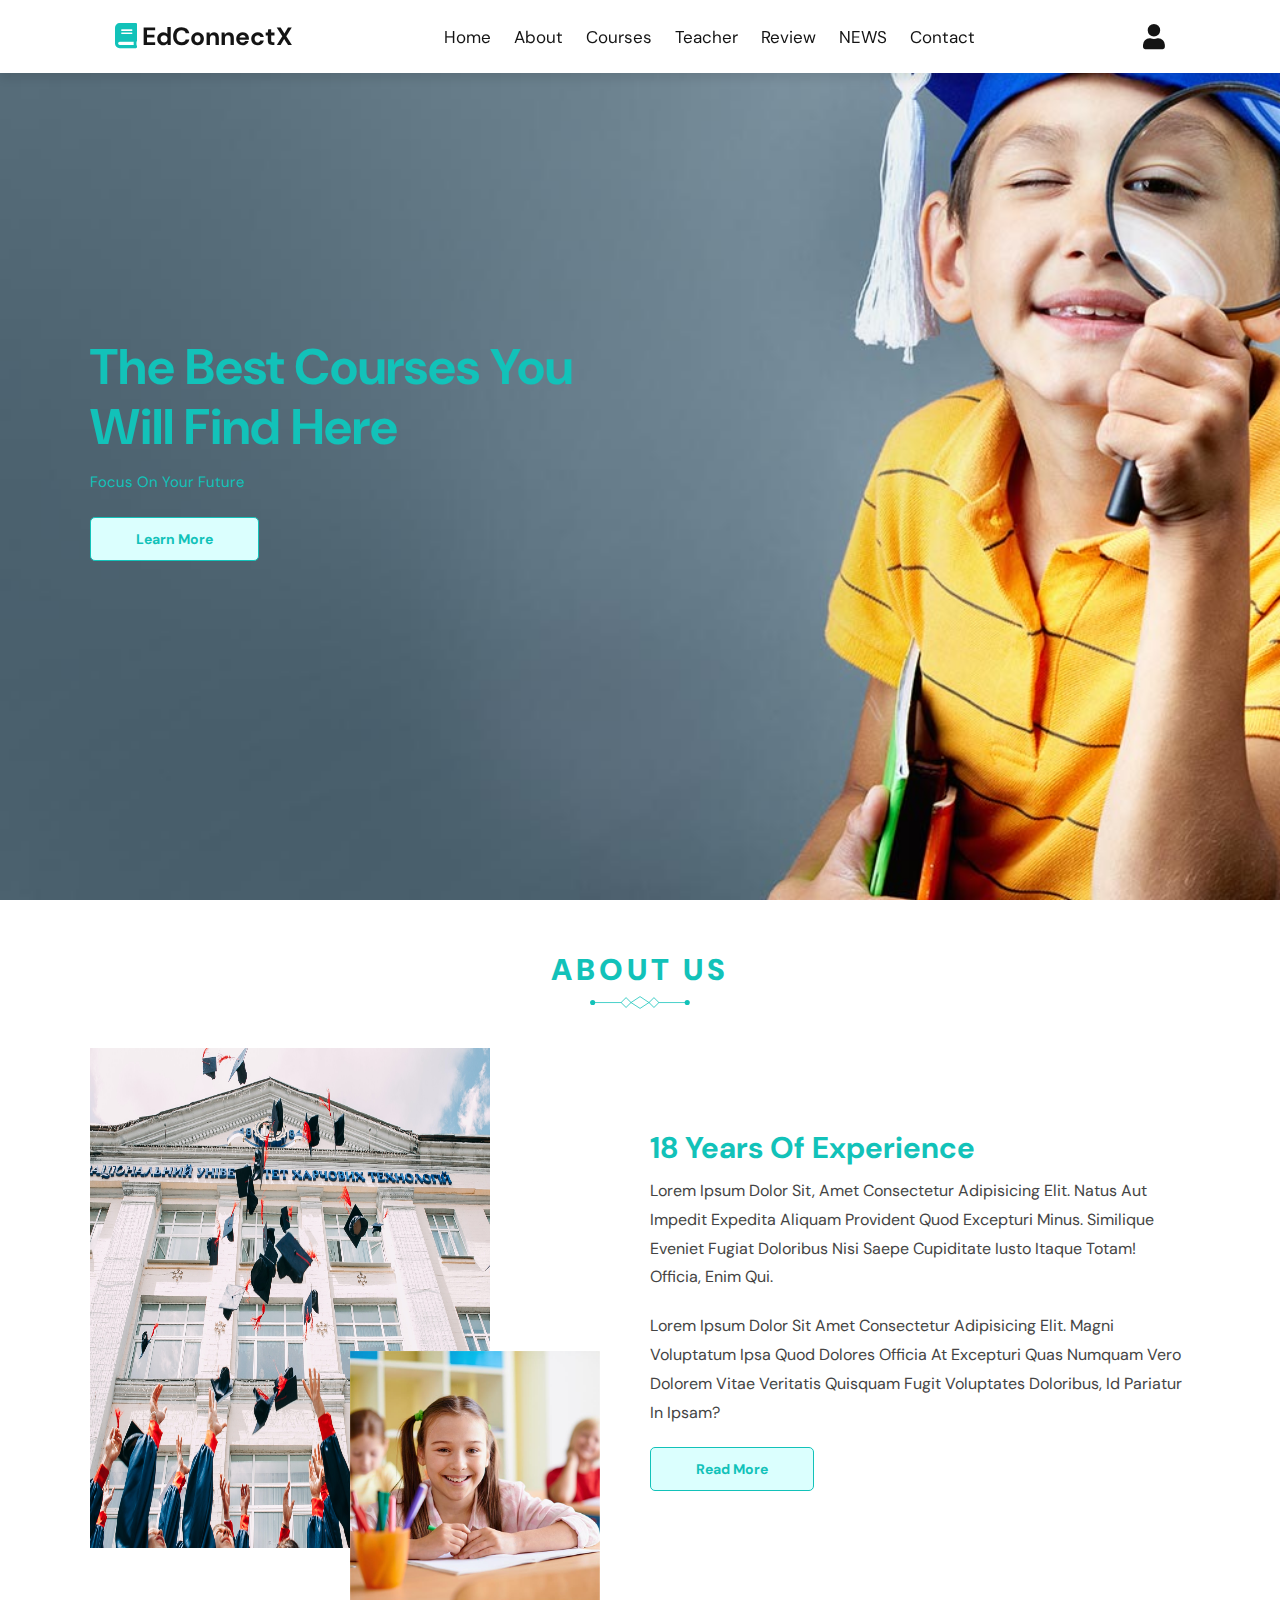
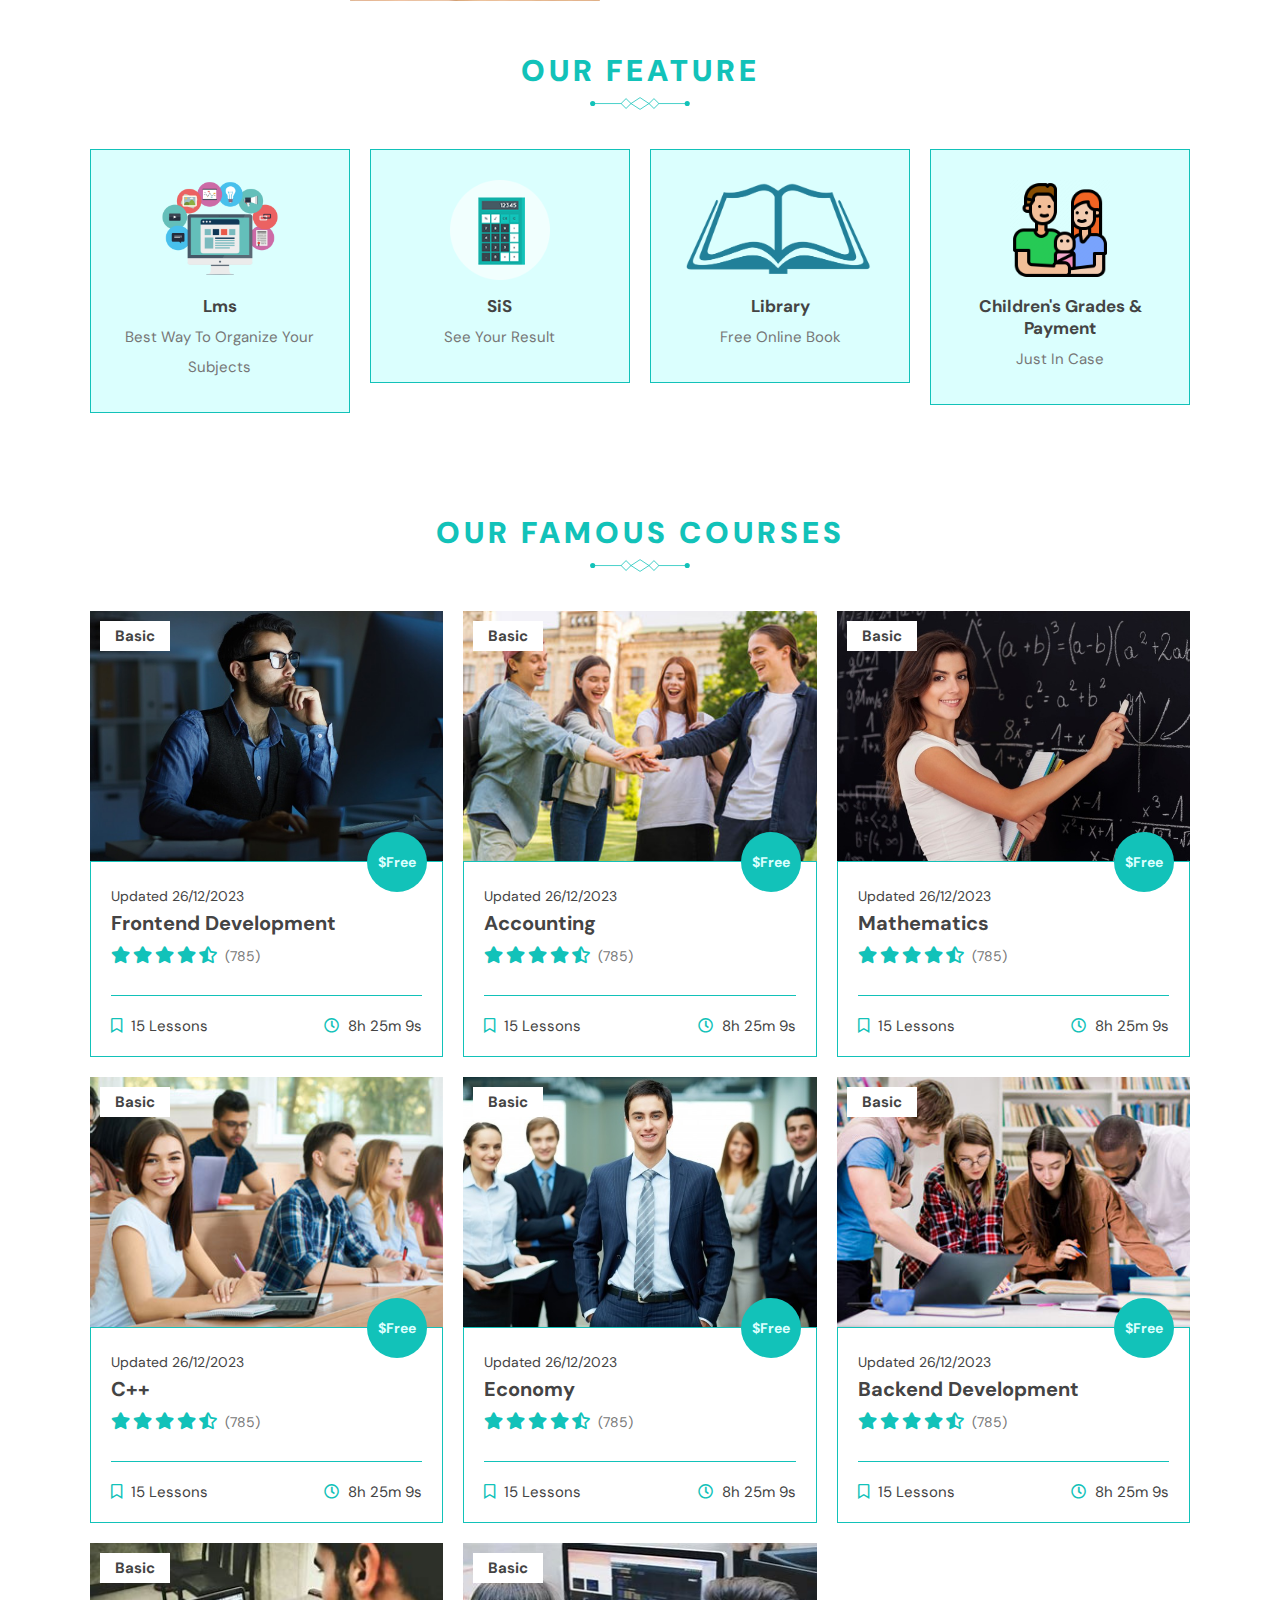
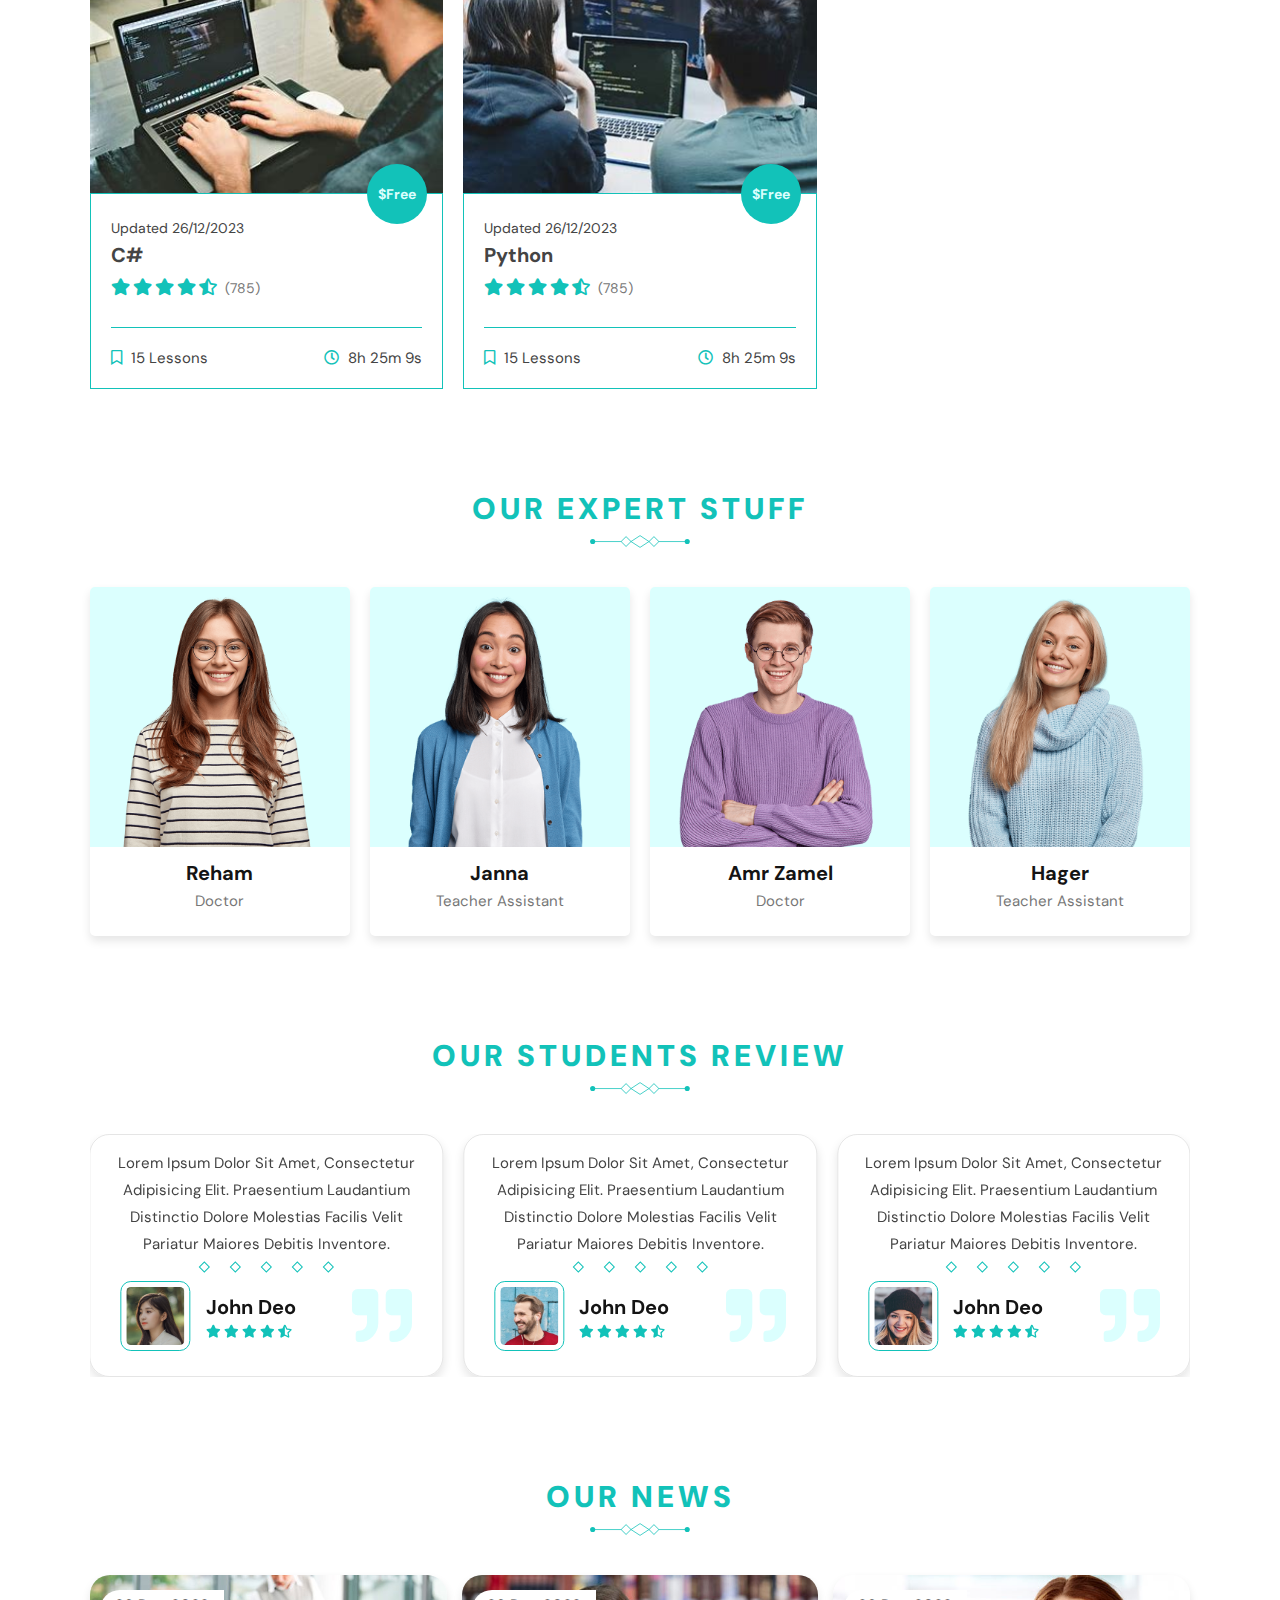
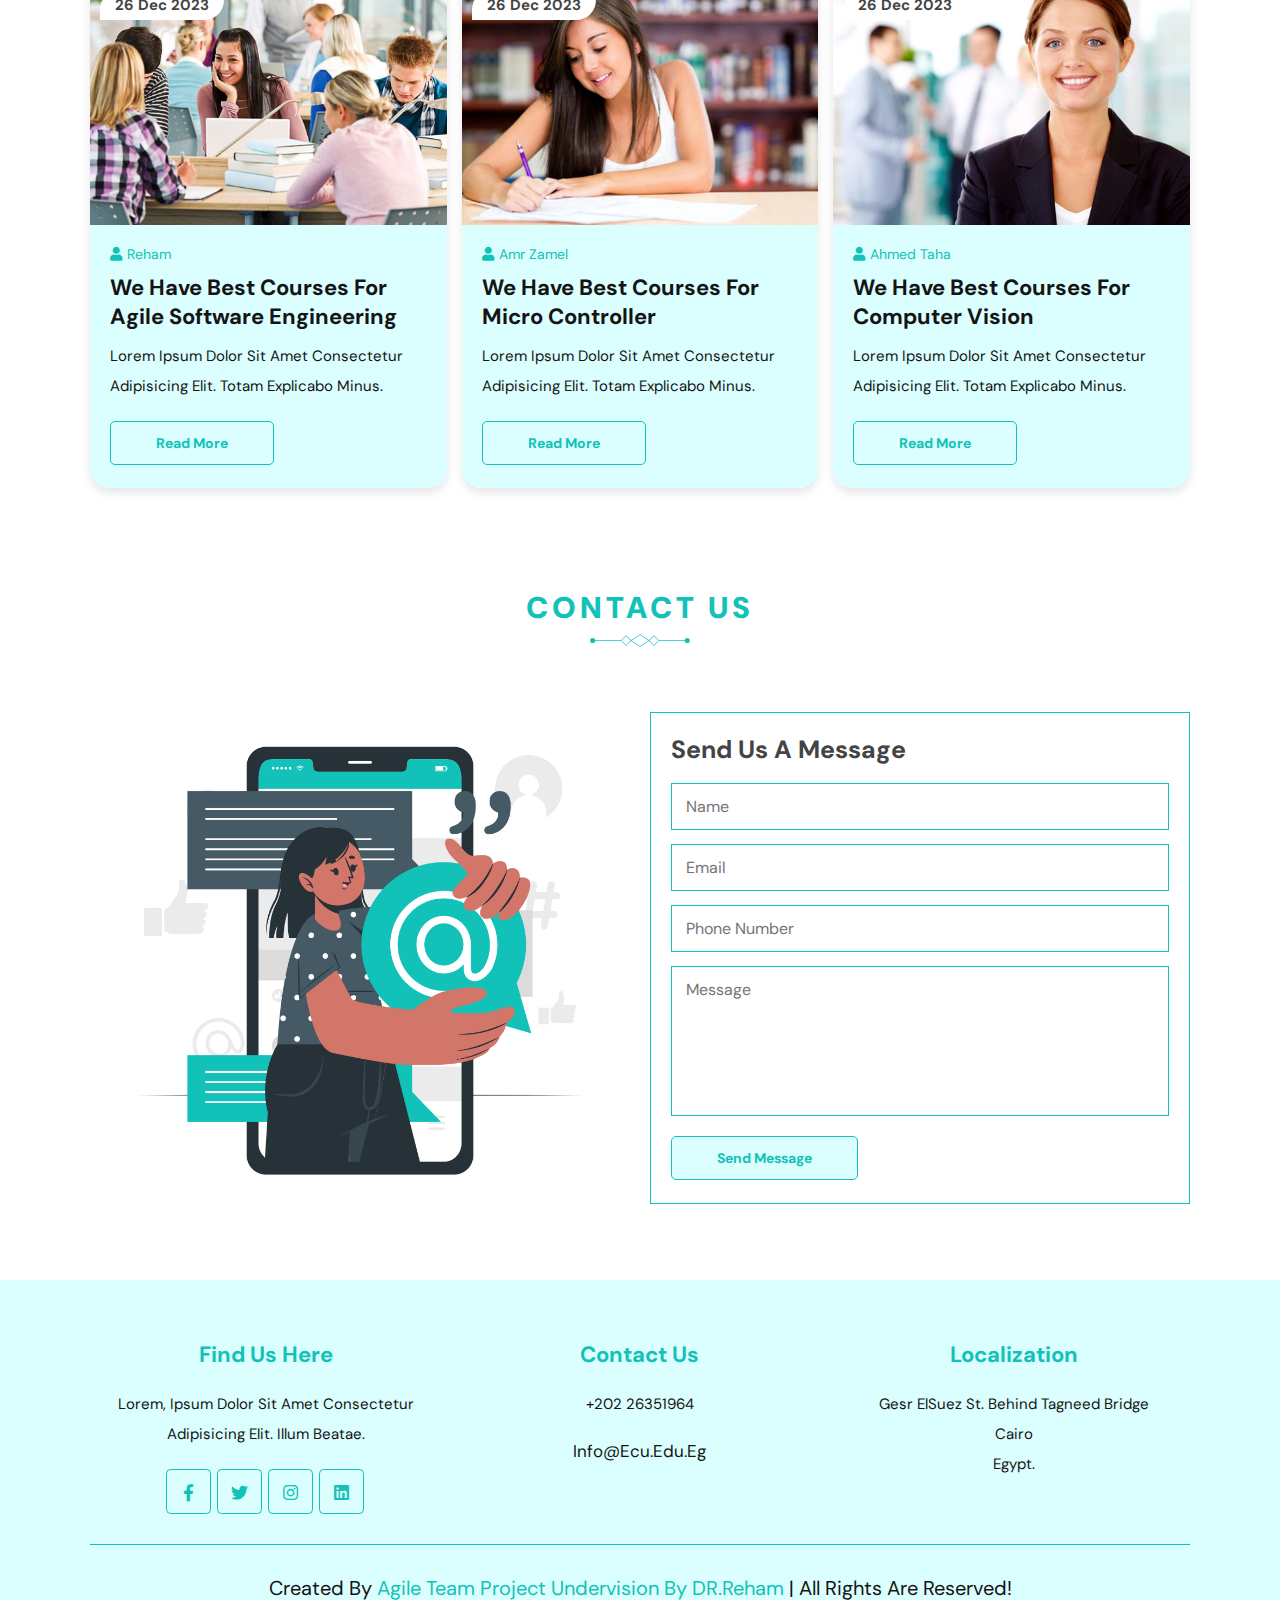
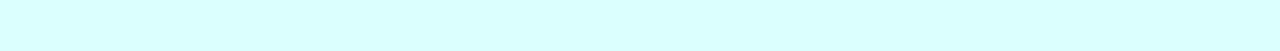
<file: index.html>
<!DOCTYPE html>
<html lang="en">

<head>
    <meta charset="UTF-8">
    <meta http-equiv="X-UA-Compatible" content="IE=edge">
    <meta name="viewport" content="width=device-width, initial-scale=1.0">
    <title>Document</title>
    <!-- font awesome cdn link  -->
    <link rel="stylesheet" href="https://cdnjs.cloudflare.com/ajax/libs/font-awesome/5.15.4/css/all.min.css">

    <link rel="stylesheet" href="https://unpkg.com/swiper/swiper-bundle.min.css" />
    <!-- custom css link -->
    <link rel="stylesheet" href="css/style.css">

</head>

<body>

    <!-- header section starts -->

    <header class="header">

        <a href="#" class="logo"><i class="fas fa-book"></i>EdConnectX</a>

        <nav class="navbar">
            <a href="#home" class="hover-underline">home</a>
            <a href="#about" class="hover-underline">about</a>
            <a href="#courses" class="hover-underline">courses</a>
            <a href="#teacher" class="hover-underline">teacher</a>
            <a href="#review" class="hover-underline">review</a>
            <a href="#blog" class="hover-underline">NEWS</a>
            <a href="#contact" class="hover-underline">contact</a>
        </nav>

        <div class="icons">
            <div id="login-btn" class="fas fa-user"></div>
            <div id="menu-btn" class="fas fa-bars"></div>
        </div>

        <!-- login form -->

        <form action="" class="login-form">
            <h3>login form</h3>
            <input type="email" placeholder="enter your email" class="box">
            <input type="password" placeholder="enter your password" class="box">
            <div class="remember">
                <input type="checkbox" name="" id="remember">
                <label for="remember-me">remember me</label>
            </div>
            <a href="#" class="btn">
                <span class="text text-1">login now</span>
                <span class="text text-2" aria-hidden="true">login now</span>
            </a>
            <a href="sign up.html" class="btn">
                <span class="text text-1">Sign up</span>
                <span class="text text-2" aria-hidden="true">Sign up</span>
            </a>
        </form>

    </header>

    <!-- header section ends -->

    <!-- home section starts-->

    <section class="home" id="home">

        <div class="content">
            <h3 style="color: #12c2b9;">the best courses you will find here</h3>
            <p style="color: #12c2b9;">Focus on Your Future</p>
            <a href="#" class="btn">
                <span class="text text-1">learn more</span>
                <span class="text text-2" aria-hidden="true">learn more</span>
            </a>
        </div>

    </section>

    <!-- home section ends -->

    <!-- about section starts -->

    <section class="about" id="about">

        <h1 class="heading">about us</h1>

        <div class="container">

            <figure class="about-image">
                <img src="images/vasily-koloda-8CqDvPuo_kI-unsplash.jpg" alt="" height="500">
                <img src="images/about-1.jpg" alt="" class="about-img">
            </figure>

            <div class="about-content">
                <h3>18 years of experience</h3>
                <p>Lorem ipsum dolor sit, amet consectetur adipisicing elit. Natus aut impedit expedita aliquam
                    provident quod excepturi minus. Similique eveniet fugiat doloribus nisi saepe cupiditate iusto
                    itaque totam! Officia, enim qui.</p>
                <p>Lorem ipsum dolor sit amet consectetur adipisicing elit. Magni voluptatum ipsa quod dolores officia
                    at excepturi quas numquam vero dolorem vitae
                    veritatis quisquam fugit voluptates doloribus, id pariatur in ipsam?</p>
                <a href="#" class="btn">
                    <span class="text text-1">read more</span>
                    <span class="text text-2" aria-hidden="true">read more</span>
                </a>
            </div>

        </div>

    </section>

    <!-- about section ends -->

    <!-- subjects section starts -->

    <section class="subjects">

        <h1 class="heading">our feature</h1>

        <div class="box-container">
            <a href="Lms.html">
                <div class="box">
                    <img src="images/elearning.png" alt="">
                    <h3>Lms</h3>
                    <p>Best Way To Organize Your Subjects</p>
                </div>
            </a>
            <a href="SiS.html">
                <div class="box">
                    <img src="images/subject-2.png" alt="">
                    <h3>SiS</h3>
                    <p>See Your Result </p>
                </div>
            </a>
            

            <a href="Library.html">
                <div class="box">
                    <img src="images/Vector_Book_blue.svg_.png" alt="">
                    <h3>Library</h3>
                    <p>Free Online Book</p>
                </div>
            </a>
           

            <a href="parents.html">
                <div class="box">
                    <img src="images/5162387.png" alt="">
                    <h3>children's grades & payment</h3>
                    <p>Just in case</p>
                </div>
            </a>
          

        </div>

    </section>

    <!-- subject section ends -->

    <!-- courses section starts -->

    <section class="courses" id="courses">

        <h1 class="heading">our famous courses</h1>

        <div class="box-container">

            <div class="box">
                <div class="image shine">
                    <img src="images/course-1.jpg" alt="">
                    <h3>basic</h3>
                </div>
                <div class="content">
                    <h4>$Free</h4>
                    <p>updated 26/12/2023</p>
                    <h3>frontend development</h3>
                    <div class="stars">
                        <i class="fas fa-star"></i>
                        <i class="fas fa-star"></i>
                        <i class="fas fa-star"></i>
                        <i class="fas fa-star"></i>
                        <i class="fas fa-star-half-alt"></i>
                        <span>(785)</span>
                    </div>
                    <div class="icons">
                        <span><i class="far fa-bookmark"></i> 15 lessons</span>
                        <span><i class="far fa-clock"></i> 8h 25m 9s</span>
                    </div>
                </div>
            </div>

            <div class="box">
                <div class="image shine">
                    <img src="images/course-2.jpg" alt="">
                    <h3>basic</h3>
                </div>
                <div class="content">
                    <h4>$Free</h4>
                    <p>updated 26/12/2023</p>
                    <h3>Accounting</h3>
                    <div class="stars">
                        <i class="fas fa-star"></i>
                        <i class="fas fa-star"></i>
                        <i class="fas fa-star"></i>
                        <i class="fas fa-star"></i>
                        <i class="fas fa-star-half-alt"></i>
                        <span>(785)</span>
                    </div>
                    <div class="icons">
                        <span><i class="far fa-bookmark"></i> 15 lessons</span>
                        <span><i class="far fa-clock"></i> 8h 25m 9s</span>
                    </div>
                </div>
            </div>

            <div class="box">
                <div class="image shine">
                    <img src="images/course-3.jpg" alt="">
                    <h3>basic</h3>
                </div>
                <div class="content">
                    <h4>$Free</h4>
                    <p>updated 26/12/2023</p>
                    <h3>mathematics</h3>
                    <div class="stars">
                        <i class="fas fa-star"></i>
                        <i class="fas fa-star"></i>
                        <i class="fas fa-star"></i>
                        <i class="fas fa-star"></i>
                        <i class="fas fa-star-half-alt"></i>
                        <span>(785)</span>
                    </div>
                    <div class="icons">
                        <span><i class="far fa-bookmark"></i> 15 lessons</span>
                        <span><i class="far fa-clock"></i> 8h 25m 9s</span>
                    </div>
                </div>
            </div>

            <div class="box">
                <div class="image shine">
                    <img src="images/course-4.jpg" alt="">
                    <h3>basic</h3>
                </div>
                <div class="content">
                    <h4>$Free</h4>
                    <p>updated 26/12/2023</p>
                    <h3>c++</h3>
                    <div class="stars">
                        <i class="fas fa-star"></i>
                        <i class="fas fa-star"></i>
                        <i class="fas fa-star"></i>
                        <i class="fas fa-star"></i>
                        <i class="fas fa-star-half-alt"></i>
                        <span>(785)</span>
                    </div>
                    <div class="icons">
                        <span><i class="far fa-bookmark"></i> 15 lessons</span>
                        <span><i class="far fa-clock"></i> 8h 25m 9s</span>
                    </div>
                </div>
            </div>

            <div class="box">
                <div class="image shine">
                    <img src="images/course-5.jpg" alt="">
                    <h3>basic</h3>
                </div>
                <div class="content">
                    <h4>$Free</h4>
                    <p>updated 26/12/2023</p>
                    <h3>Economy</h3>
                    <div class="stars">
                        <i class="fas fa-star"></i>
                        <i class="fas fa-star"></i>
                        <i class="fas fa-star"></i>
                        <i class="fas fa-star"></i>
                        <i class="fas fa-star-half-alt"></i>
                        <span>(785)</span>
                    </div>
                    <div class="icons">
                        <span><i class="far fa-bookmark"></i> 15 lessons</span>
                        <span><i class="far fa-clock"></i> 8h 25m 9s</span>
                    </div>
                </div>
            </div>

            <div class="box">
                <div class="image shine">
                    <img src="images/course-6.jpg" alt="">
                    <h3>basic</h3>
                </div>
                <div class="content">
                    <h4>$Free</h4>
                    <p>updated 26/12/2023</p>
                    <h3>backend development</h3>
                    <div class="stars">
                        <i class="fas fa-star"></i>
                        <i class="fas fa-star"></i>
                        <i class="fas fa-star"></i>
                        <i class="fas fa-star"></i>
                        <i class="fas fa-star-half-alt"></i>
                        <span>(785)</span>
                    </div>
                    <div class="icons">
                        <span><i class="far fa-bookmark"></i> 15 lessons</span>
                        <span><i class="far fa-clock"></i> 8h 25m 9s</span>
                    </div>
                </div>
            </div>
            <div class="box">
                <div class="image shine">
                    <img src="images/OIP.jpeg" alt="">
                    <h3>basic</h3>
                </div>
                <div class="content">
                    <h4>$Free</h4>
                    <p>updated 26/12/2023</p>
                    <h3>C#</h3>
                    <div class="stars">
                        <i class="fas fa-star"></i>
                        <i class="fas fa-star"></i>
                        <i class="fas fa-star"></i>
                        <i class="fas fa-star"></i>
                        <i class="fas fa-star-half-alt"></i>
                        <span>(785)</span>
                    </div>
                    <div class="icons">
                        <span><i class="far fa-bookmark"></i> 15 lessons</span>
                        <span><i class="far fa-clock"></i> 8h 25m 9s</span>
                    </div>
                </div>
            </div>
            <div class="box">
                <div class="image shine">
                    <img src="images/Python.jpeg" alt="">
                    <h3>basic</h3>
                </div>
                <div class="content">
                    <h4>$Free</h4>
                    <p>updated 26/12/2023</p>
                    <h3>Python</h3>
                    <div class="stars">
                        <i class="fas fa-star"></i>
                        <i class="fas fa-star"></i>
                        <i class="fas fa-star"></i>
                        <i class="fas fa-star"></i>
                        <i class="fas fa-star-half-alt"></i>
                        <span>(785)</span>
                    </div>
                    <div class="icons">
                        <span><i class="far fa-bookmark"></i> 15 lessons</span>
                        <span><i class="far fa-clock"></i> 8h 25m 9s</span>
                    </div>
                </div>
            </div>

        </div>

    </section>

    <!-- courses section ends -->

    <!-- teacher section starts -->

    <section class="teacher" id="teacher">

        <h1 class="heading">our expert stuff</h1>

        <div class="box-container">

            <div class="box">
                <div class="image">
                    <img src="images/teacher-1.png" alt="">
                    <div class="share">
                        <a href="#" class="fab fa-facebook-f"></a>
                        <a href="#" class="fab fa-twitter"></a>
                        <a href="#" class="fab fa-instagram"></a>
                    </div>
                </div>
                <div class="content">
                    <h3>Reham</h3>
                    <span>Doctor</span>
                </div>
            </div>

            <div class="box">
                <div class="image">
                    <img src="images/teacher-2.png" alt="">
                    <div class="share">
                        <a href="#" class="fab fa-facebook-f"></a>
                        <a href="#" class="fab fa-twitter"></a>
                        <a href="#" class="fab fa-instagram"></a>
                    </div>
                </div>
                <div class="content">
                    <h3>Janna</h3>
                    <span>Teacher Assistant </span>
                </div>
            </div>

            <div class="box">
                <div class="image">
                    <img src="images/teacher-3.png" alt="">
                    <div class="share">
                        <a href="#" class="fab fa-facebook-f"></a>
                        <a href="#" class="fab fa-twitter"></a>
                        <a href="#" class="fab fa-instagram"></a>
                    </div>
                </div>
                <div class="content">
                    <h3>Amr Zamel</h3>
                    <span>Doctor</span>
                </div>
            </div>

            <div class="box">
                <div class="image">
                    <img src="images/teacher-4.png" alt="">
                    <div class="share">
                        <a href="#" class="fab fa-facebook-f"></a>
                        <a href="#" class="fab fa-twitter"></a>
                        <a href="#" class="fab fa-instagram"></a>
                    </div>
                </div>
                <div class="content">
                    <h3>Hager</h3>
                    <span>Teacher Assistant</span>
                </div>
            </div>

        </div>

    </section>

    <!-- teacher section ends -->

    <!-- review section starts -->

    <section class="review" id="review">

        <h1 class="heading">our students review</h1>

        <div class="swiper review-slider">

            <div class="swiper-wrapper">

                <div class="swiper-slide slide">
                    <p>Lorem ipsum dolor sit amet, consectetur adipisicing elit. Praesentium laudantium distinctio
                        dolore molestias facilis velit pariatur maiores debitis inventore.</p>
                    <div class="wrapper">
                        <div class="separator"></div>
                        <div class="separator"></div>
                        <div class="separator"></div>
                        <div class="separator"></div>
                        <div class="separator"></div>
                    </div>
                    <i class="fas fa-quote-right"></i>
                    <div class="user">
                        <img src="images/review-1.png" alt="">
                        <div class="user-info">
                            <h3>john deo</h3>
                            <div class="stars">
                                <i class="fas fa-star"></i>
                                <i class="fas fa-star"></i>
                                <i class="fas fa-star"></i>
                                <i class="fas fa-star"></i>
                                <i class="fas fa-star-half-alt"></i>
                            </div>
                        </div>
                    </div>
                </div>

                <div class="swiper-slide slide">
                    <p>Lorem ipsum dolor sit amet, consectetur adipisicing elit. Praesentium laudantium distinctio
                        dolore molestias facilis velit pariatur maiores debitis inventore.</p>
                    <div class="wrapper">
                        <div class="separator"></div>
                        <div class="separator"></div>
                        <div class="separator"></div>
                        <div class="separator"></div>
                        <div class="separator"></div>
                    </div>
                    <i class="fas fa-quote-right"></i>
                    <div class="user">
                        <img src="images/review-2.png" alt="">
                        <div class="user-info">
                            <h3>john deo</h3>
                            <div class="stars">
                                <i class="fas fa-star"></i>
                                <i class="fas fa-star"></i>
                                <i class="fas fa-star"></i>
                                <i class="fas fa-star"></i>
                                <i class="fas fa-star-half-alt"></i>
                            </div>
                        </div>
                    </div>
                </div>

                <div class="swiper-slide slide">
                    <p>Lorem ipsum dolor sit amet, consectetur adipisicing elit. Praesentium laudantium distinctio
                        dolore molestias facilis velit pariatur maiores debitis inventore.</p>
                    <div class="wrapper">
                        <div class="separator"></div>
                        <div class="separator"></div>
                        <div class="separator"></div>
                        <div class="separator"></div>
                        <div class="separator"></div>
                    </div>
                    <i class="fas fa-quote-right"></i>
                    <div class="user">
                        <img src="images/review-3.png" alt="">
                        <div class="user-info">
                            <h3>john deo</h3>
                            <div class="stars">
                                <i class="fas fa-star"></i>
                                <i class="fas fa-star"></i>
                                <i class="fas fa-star"></i>
                                <i class="fas fa-star"></i>
                                <i class="fas fa-star-half-alt"></i>
                            </div>
                        </div>
                    </div>
                </div>

                <div class="swiper-slide slide">
                    <p>Lorem ipsum dolor sit amet, consectetur adipisicing elit. Praesentium laudantium distinctio
                        dolore molestias facilis velit pariatur maiores debitis inventore.</p>
                    <div class="wrapper">
                        <div class="separator"></div>
                        <div class="separator"></div>
                        <div class="separator"></div>
                        <div class="separator"></div>
                        <div class="separator"></div>
                    </div>
                    <i class="fas fa-quote-right"></i>
                    <div class="user">
                        <img src="images/review-4.png" alt="">
                        <div class="user-info">
                            <h3>john deo</h3>
                            <div class="stars">
                                <i class="fas fa-star"></i>
                                <i class="fas fa-star"></i>
                                <i class="fas fa-star"></i>
                                <i class="fas fa-star"></i>
                                <i class="fas fa-star-half-alt"></i>
                            </div>
                        </div>
                    </div>
                </div>

                <div class="swiper-slide slide">
                    <p>Lorem ipsum dolor sit amet, consectetur adipisicing elit. Praesentium laudantium distinctio
                        dolore molestias facilis velit pariatur maiores debitis inventore.</p>
                    <div class="wrapper">
                        <div class="separator"></div>
                        <div class="separator"></div>
                        <div class="separator"></div>
                        <div class="separator"></div>
                        <div class="separator"></div>
                    </div>
                    <i class="fas fa-quote-right"></i>
                    <div class="user">
                        <img src="images/review-5.png" alt="">
                        <div class="user-info">
                            <h3>john deo</h3>
                            <div class="stars">
                                <i class="fas fa-star"></i>
                                <i class="fas fa-star"></i>
                                <i class="fas fa-star"></i>
                                <i class="fas fa-star"></i>
                                <i class="fas fa-star-half-alt"></i>
                            </div>
                        </div>
                    </div>
                </div>

                <div class="swiper-slide slide">
                    <p>Lorem ipsum dolor sit amet, consectetur adipisicing elit. Praesentium laudantium distinctio
                        dolore molestias facilis velit pariatur maiores debitis inventore.</p>
                    <div class="wrapper">
                        <div class="separator"></div>
                        <div class="separator"></div>
                        <div class="separator"></div>
                        <div class="separator"></div>
                        <div class="separator"></div>
                    </div>
                    <i class="fas fa-quote-right"></i>
                    <div class="user">
                        <img src="images/review-6.png" alt="">
                        <div class="user-info">
                            <h3>john deo</h3>
                            <div class="stars">
                                <i class="fas fa-star"></i>
                                <i class="fas fa-star"></i>
                                <i class="fas fa-star"></i>
                                <i class="fas fa-star"></i>
                                <i class="fas fa-star-half-alt"></i>
                            </div>
                        </div>
                    </div>
                </div>

            </div>

        </div>

    </section>

    <!-- review section ends -->

    <!-- blog section starts -->

    <section class="blog" id="blog">

        <h1 class="heading">OUR NEWS</h1>

        <div class="box-container">

            <div class="box">
                <div class="image shine">
                    <img src="images/blog-1.jpg" alt="">
                    <h3>26 dec 2023</h3>
                </div>
                <div class="content">
                    <div class="icons">
                        <a href="#"><i class="fas fa-user"></i>Reham</a>
                    </div>
                    <h3>we have best courses for Agile Software Engineering</h3>
                    <p>Lorem ipsum dolor sit amet consectetur adipisicing elit. Totam explicabo minus.</p>
                    <a href="#" class="btn">
                        <span class="text text-1">read more</span>
                        <span class="text text-2" aria-hidden="true">read more</span>
                    </a>
                </div>
            </div>

            <div class="box">
                <div class="image shine">
                    <img src="images/blog-2.jpg" alt="">
                    <h3>26 dec 2023</h3>
                </div>
                <div class="content">
                    <div class="icons">
                        <a href="#"><i class="fas fa-user"></i>Amr Zamel </a>
                    </div>
                    <h3>we have best courses for Micro Controller</h3>
                    <p>Lorem ipsum dolor sit amet consectetur adipisicing elit. Totam explicabo minus.</p>
                    <a href="#" class="btn">
                        <span class="text text-1">read more</span>
                        <span class="text text-2" aria-hidden="true">read more</span>
                    </a>
                </div>
            </div>

            <div class="box">
                <div class="image shine">
                    <img src="images/blog-3.jpg" alt="">
                    <h3>26 dec 2023</h3>
                </div>
                <div class="content">
                    <div class="icons">
                        <a href="#"><i class="fas fa-user"></i>Ahmed Taha</a>
                    </div>
                    <h3>we have best courses for Computer Vision</h3>
                    <p>Lorem ipsum dolor sit amet consectetur adipisicing elit. Totam explicabo minus.</p>
                    <a href="#" class="btn">
                        <span class="text text-1">read more</span>
                        <span class="text text-2" aria-hidden="true">read more</span>
                    </a>
                </div>
            </div>

        </div>

    </section>

    <!-- blog section ends -->

    <!-- contact section starts -->

    <section class="contact" id="contact">

        <h1 class="heading">contact us</h1>

        <div class="row">
            <div class="image">
                <img src="images/contact.png" alt="">
            </div>
            <form action="">
                <h3>send us a message</h3>
                <input type="text" placeholder="name" class="box">
                <input type="email" placeholder="email" class="box">
                <input type="number" placeholder="phone number" class="box">
                <textarea placeholder="message" class="box" cols="30" rows="10"></textarea>
                <a href="#" class="btn">
                    <span class="text text-1">send message</span>
                    <span class="text text-2" aria-hidden="true">send message</span>
                </a>
            </form>
        </div>

    </section>

    <!-- contact section ends -->

    <!-- footer section stars -->

    <section class="footer">

        <div class="box-container">

            <div class="box">
                <h3>find us here</h3>
                <p>Lorem, ipsum dolor sit amet consectetur adipisicing elit. Illum beatae.</p>
                <div class="share">
                    <a href="#" class="fab fa-facebook-f"></a>
                    <a href="#" class="fab fa-twitter"></a>
                    <a href="#" class="fab fa-instagram"></a>
                    <a href="#" class="fab fa-linkedin"></a>
                </div>
            </div>

            <div class="box">
                <h3>contact us</h3>
                <p>+202 26351964</p>
                <a href="#" class="link">info@ecu.edu.eg</a>
            </div>

            <div class="box">
                <h3>localization</h3>
                <p>Gesr ElSuez st. behind Tagneed Bridge <br>
                    Cairo <br>
                    Egypt.</p>
            </div>

        </div>
        <div class="credit">created by <span> Agile team project undervision by DR.Reham </span>| all rights are
            reserved!</div>
    </section>

    <!-- footer section ends -->




    <script src="https://unpkg.com/swiper/swiper-bundle.min.js"></script>
    <!-- custom js -->
    <script src="js/script.js"></script>
</body>

</html>
</file>
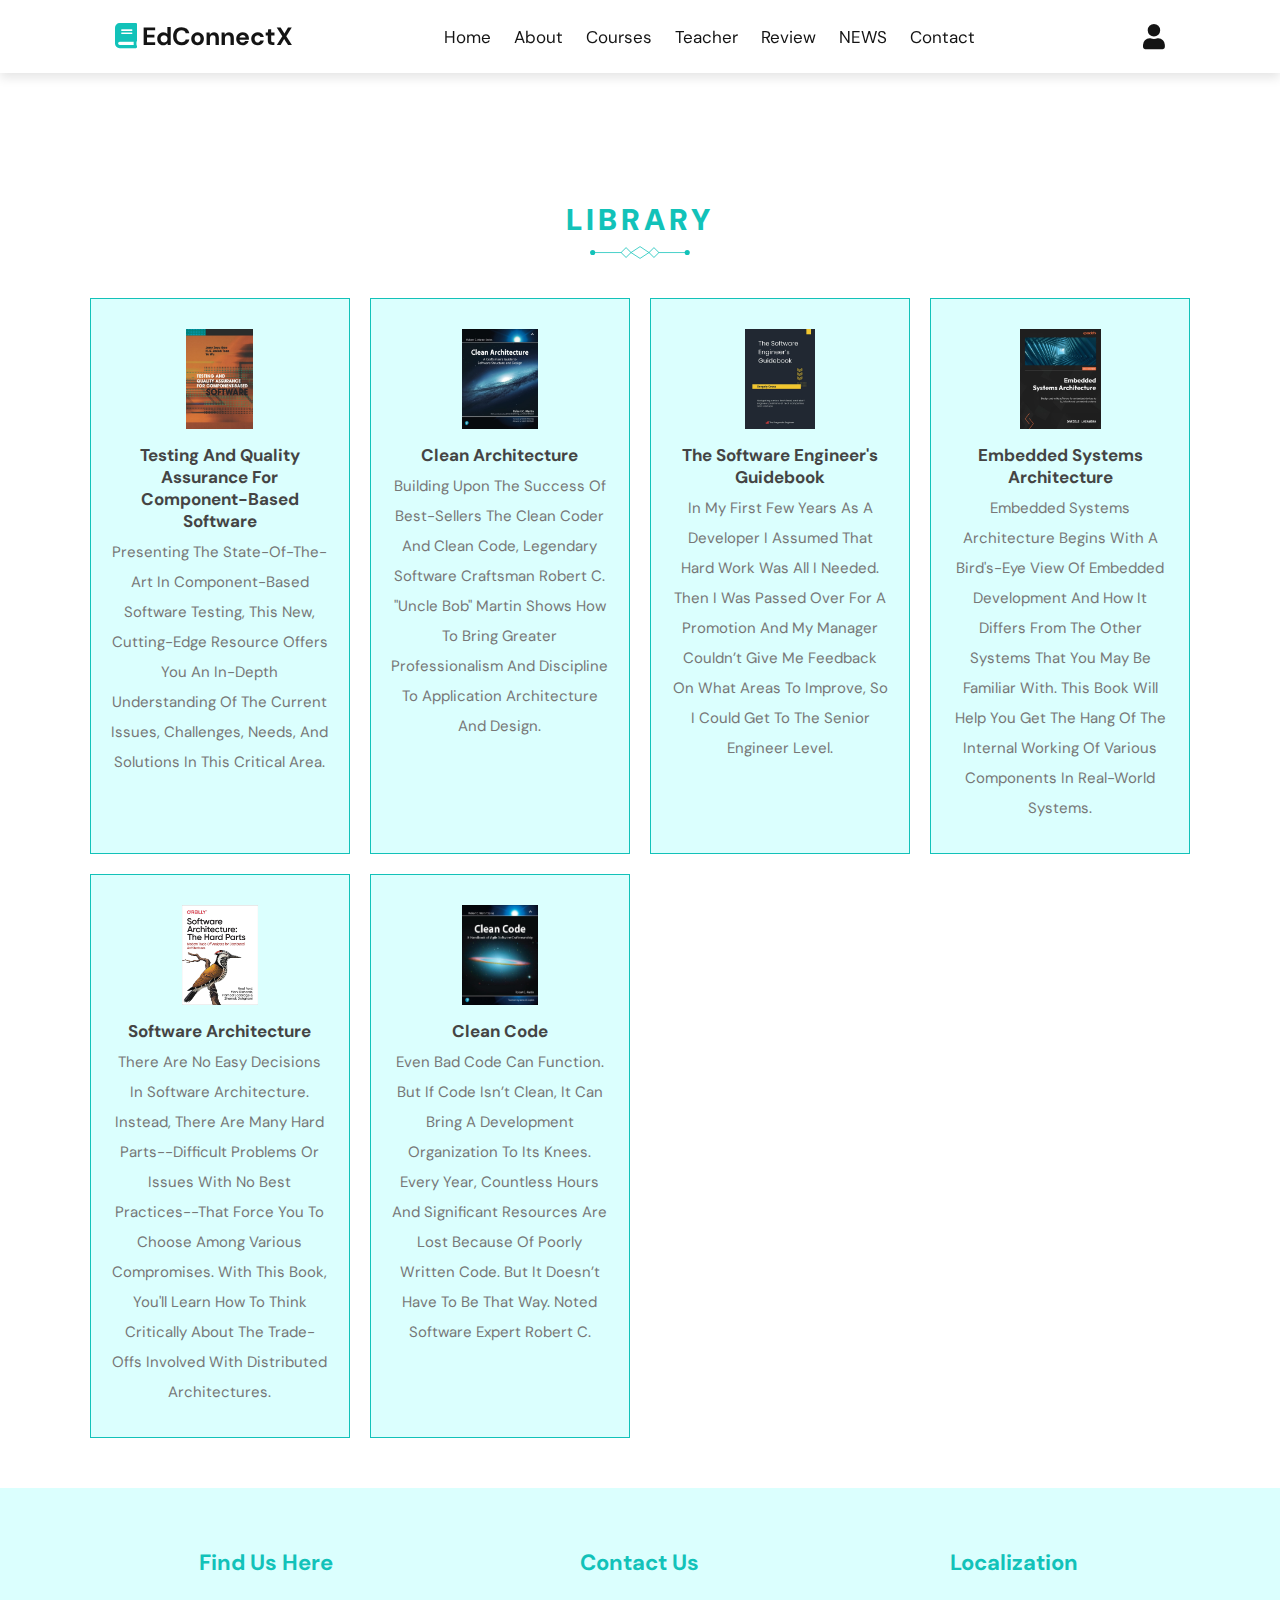
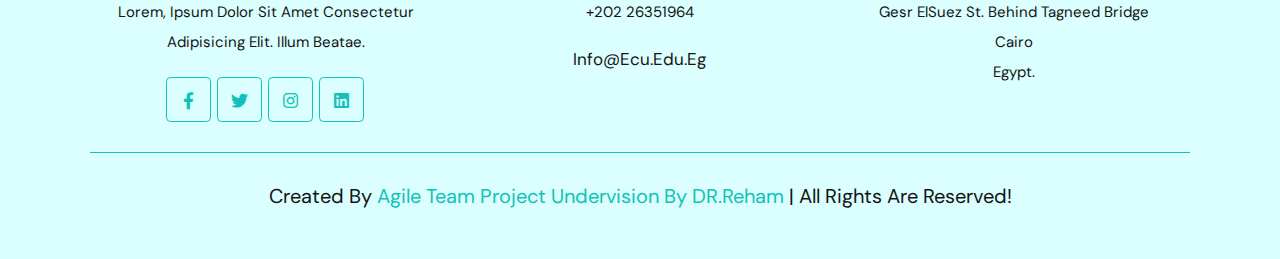
<file: Library.html>
<!DOCTYPE html>
<html lang="en">

<head>
    <meta charset="UTF-8">
    <meta http-equiv="X-UA-Compatible" content="IE=edge">
    <meta name="viewport" content="width=device-width, initial-scale=1.0">
    <title>Document</title>
    <!-- font awesome cdn link  -->
    <link rel="stylesheet" href="https://cdnjs.cloudflare.com/ajax/libs/font-awesome/5.15.4/css/all.min.css">

    <link rel="stylesheet" href="https://unpkg.com/swiper/swiper-bundle.min.css" />
    <!-- custom css link -->
    <link rel="stylesheet" href="css/style.css">

</head>

<body>
    <header class="header">

        <a href="#" class="logo"><i class="fas fa-book"></i>EdConnectX</a>

        <nav class="navbar">
            <a href="#home" class="hover-underline">home</a>
            <a href="#about" class="hover-underline">about</a>
            <a href="#courses" class="hover-underline">courses</a>
            <a href="#teacher" class="hover-underline">teacher</a>
            <a href="#review" class="hover-underline">review</a>
            <a href="#blog" class="hover-underline">NEWS</a>
            <a href="#contact" class="hover-underline">contact</a>
        </nav>

        <div class="icons">
            <div id="login-btn" class="fas fa-user"></div>
            <div id="menu-btn" class="fas fa-bars"></div>
        </div>

        <!-- login form -->

        <form action="" class="login-form">
            <h3>login form</h3>
            <input type="email" placeholder="enter your email" class="box">
            <input type="password" placeholder="enter your password" class="box">
            <div class="remember">
                <input type="checkbox" name="" id="remember">
                <label for="remember-me">remember me</label>
            </div>
            <a href="#" class="btn">
                <span class="text text-1">login now</span>
                <span class="text text-2" aria-hidden="true">login now</span>
            </a>
            <a href="#" class="btn">
                <span class="text text-1">Sign up</span>
                <span class="text text-2" aria-hidden="true">Sign up</span>
            </a>
        </form>

    </header>
    <section class="subjects" style="margin-top: 150px;">

        <h1 class="heading">Library</h1>

        <div class="box-container">

            <div class="box">
                <img src="images/Testing and Quality Assurance for Component-Based Software.jpg" alt="">
                <h3>Testing and Quality Assurance for Component-Based Software</h3>
                <p>Presenting the state-of-the-art in component-based software testing, this new, cutting-edge resource
                    offers you an in-depth understanding of the current issues, challenges, needs, and solutions in this
                    critical area.</p>
            </div>

            <div class="box">
                <img src="images/Clean Architecture.jpg" alt="">
                <h3>Clean Architecture</h3>
                <p>Building upon the success of best-sellers The Clean Coder and Clean Code, legendary software
                    craftsman Robert C. "Uncle Bob" Martin shows how to bring greater professionalism and discipline to
                    application architecture and design.</p>
            </div>

            <div class="box">
                <img src="images/The Software Engineer's Guidebookjpg.jpg" alt="">
                <h3>The Software Engineer's Guidebook</h3>
                <p>In my first few years as a developer I assumed that hard work was all I needed. Then I was passed
                    over for a promotion and my manager couldn’t give me feedback on what areas to improve, so I could
                    get to the senior engineer level.</p>
            </div>

            <div class="box">
                <img src="images/Embedded Systems Architecture.jpg" alt="">
                <h3>Embedded Systems Architecture</h3>
                <p>Embedded Systems Architecture begins with a bird's-eye view of embedded development and how it
                    differs from the other systems that you may be familiar with. This book will help you get the hang
                    of the internal working of various components in real-world systems.</p>
            </div>

            <div class="box">
                <img src="images/Software Architecture.jpg" alt="">
                <h3>Software Architecture</h3>
                <p>There are no easy decisions in software architecture. Instead, there are many hard parts--difficult
                    problems or issues with no best practices--that force you to choose among various compromises. With
                    this book, you'll learn how to think critically about the trade-offs involved with distributed
                    architectures.</p>
            </div>

            <div class="box">
                <img src="images/Clean Code.jpg" alt="">
                <h3>Clean Code</h3>
                <p>Even bad code can function. But if code isn’t clean, it can bring a development organization to its
                    knees. Every year, countless hours and significant resources are lost because of poorly written
                    code. But it doesn’t have to be that way. Noted software expert Robert C.</p>
            </div>

        </div>

    </section>

    <section class="footer">

        <div class="box-container">

            <div class="box">
                <h3>find us here</h3>
                <p>Lorem, ipsum dolor sit amet consectetur adipisicing elit. Illum beatae.</p>
                <div class="share">
                    <a href="#" class="fab fa-facebook-f"></a>
                    <a href="#" class="fab fa-twitter"></a>
                    <a href="#" class="fab fa-instagram"></a>
                    <a href="#" class="fab fa-linkedin"></a>
                </div>
            </div>

            <div class="box">
                <h3>contact us</h3>
                <p>+202 26351964</p>
                <a href="#" class="link">info@ecu.edu.eg</a>
            </div>

            <div class="box">
                <h3>localization</h3>
                <p>Gesr ElSuez st. behind Tagneed Bridge <br>
                    Cairo <br>
                    Egypt.</p>
            </div>

        </div>
        <div class="credit">created by <span> Agile team project undervision by DR.Reham </span>| all rights are
            reserved!</div>
    </section>
</body>

</html>
</file>
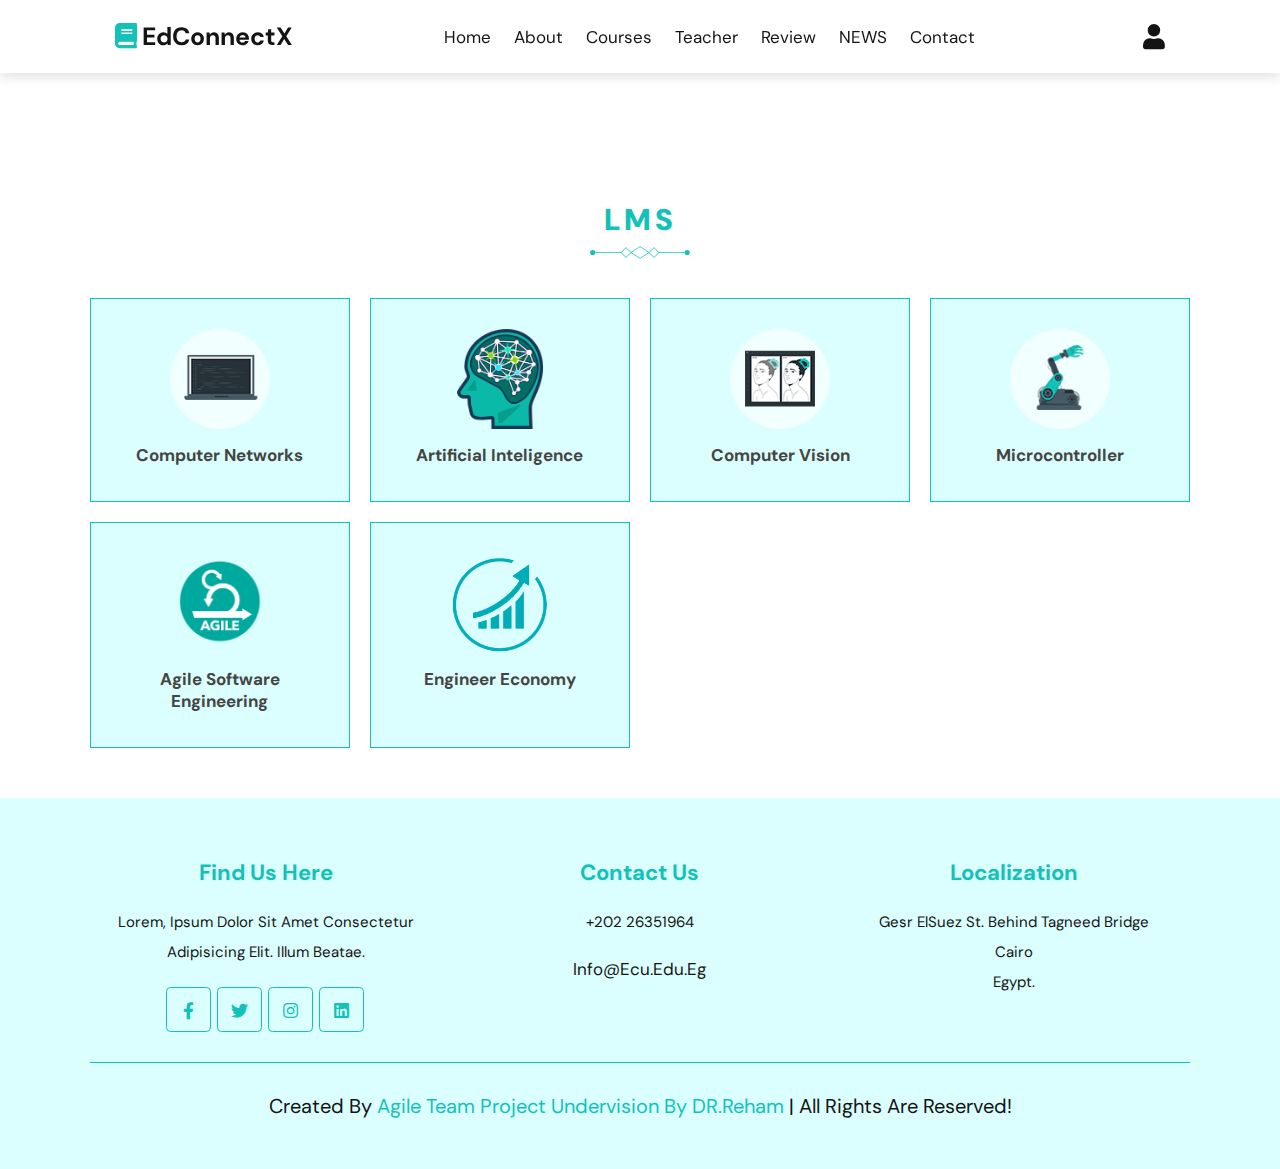
<file: Lms.html>
<!DOCTYPE html>
<html lang="en">
    <head>
        <meta charset="UTF-8">
        <meta http-equiv="X-UA-Compatible" content="IE=edge">
        <meta name="viewport" content="width=device-width, initial-scale=1.0">
        <title>Document</title>
        <!-- font awesome cdn link  -->
        <link rel="stylesheet" href="https://cdnjs.cloudflare.com/ajax/libs/font-awesome/5.15.4/css/all.min.css">
    
        <link rel="stylesheet" href="https://unpkg.com/swiper/swiper-bundle.min.css" />
        <!-- custom css link -->
        <link rel="stylesheet" href="css/style.css">
    
    </head>
<body>
    <header class="header">

        <a href="#" class="logo"><i class="fas fa-book"></i>EdConnectX</a>

        <nav class="navbar">
            <a href="#home" class="hover-underline">home</a>
            <a href="#about" class="hover-underline">about</a>
            <a href="#courses" class="hover-underline">courses</a>
            <a href="#teacher" class="hover-underline">teacher</a>
            <a href="#review" class="hover-underline">review</a>
            <a href="#blog" class="hover-underline">NEWS</a>
            <a href="#contact" class="hover-underline">contact</a>
        </nav>

        <div class="icons">
            <div id="login-btn" class="fas fa-user"></div>
            <div id="menu-btn" class="fas fa-bars"></div>
        </div>

        <!-- login form -->

        <form action="" class="login-form">
            <h3>login form</h3>
            <input type="email" placeholder="enter your email" class="box">
            <input type="password" placeholder="enter your password" class="box">
            <div class="remember">
                <input type="checkbox" name="" id="remember">
                <label for="remember-me">remember me</label>
            </div>
            <a href="#" class="btn">
                <span class="text text-1">login now</span>
                <span class="text text-2" aria-hidden="true">login now</span>
            </a>
            <a href="#" class="btn">
                <span class="text text-1">Sign up</span>
                <span class="text text-2" aria-hidden="true">Sign up</span>
            </a>
        </form>

    </header>
    <section class="subjects" style="margin-top: 150px;">

        <h1 class="heading">Lms</h1>

        <div class="box-container">

            <div class="box">
                <img src="images/subject-1.png" alt="">
                <h3>Computer Networks</h3>
                <p></p>
            </div>

            <div class="box">
                <img src="images/792-7925531_a-head-showing-the-synapses-in-someones-brain.png" alt="">
                <h3>Artificial Inteligence</h3>
                <p></p>
            </div>

            <div class="box">
                <img src="images/subject-3.png" alt="">
                <h3>Computer Vision</h3>
                <p></p>
            </div>

            <div class="box">
                <img src="images/subject-4.png" alt="">
                <h3>microcontroller</h3>
                <p></p>
            </div>

            <div class="box">
                <img src="images/agile-methodologies-logo.png" alt="">
                <h3>Agile Software Engineering</h3>
                <p></p>
            </div>

            <div class="box">
                <img src="images/png_1570543575-108.png" alt="">
                <h3> Engineer Economy</h3>
                <p></p>
            </div>

        </div>

    </section>
    
    <section class="footer">

        <div class="box-container">

            <div class="box">
                <h3>find us here</h3>
                <p>Lorem, ipsum dolor sit amet consectetur adipisicing elit. Illum beatae.</p>
                <div class="share">
                    <a href="#" class="fab fa-facebook-f"></a>
                    <a href="#" class="fab fa-twitter"></a>
                    <a href="#" class="fab fa-instagram"></a>
                    <a href="#" class="fab fa-linkedin"></a>
                </div>
            </div>

            <div class="box">
                <h3>contact us</h3>
                <p>+202 26351964</p>
                <a href="#" class="link">info@ecu.edu.eg</a>
            </div>

            <div class="box">
                <h3>localization</h3>
                <p>Gesr ElSuez st. behind Tagneed Bridge <br>
                    Cairo <br>
                    Egypt.</p>
            </div>

        </div>
        <div class="credit">created by <span> Agile team project undervision by DR.Reham </span>| all rights are reserved!</div>
    </section>
</body>
</html>
</file>
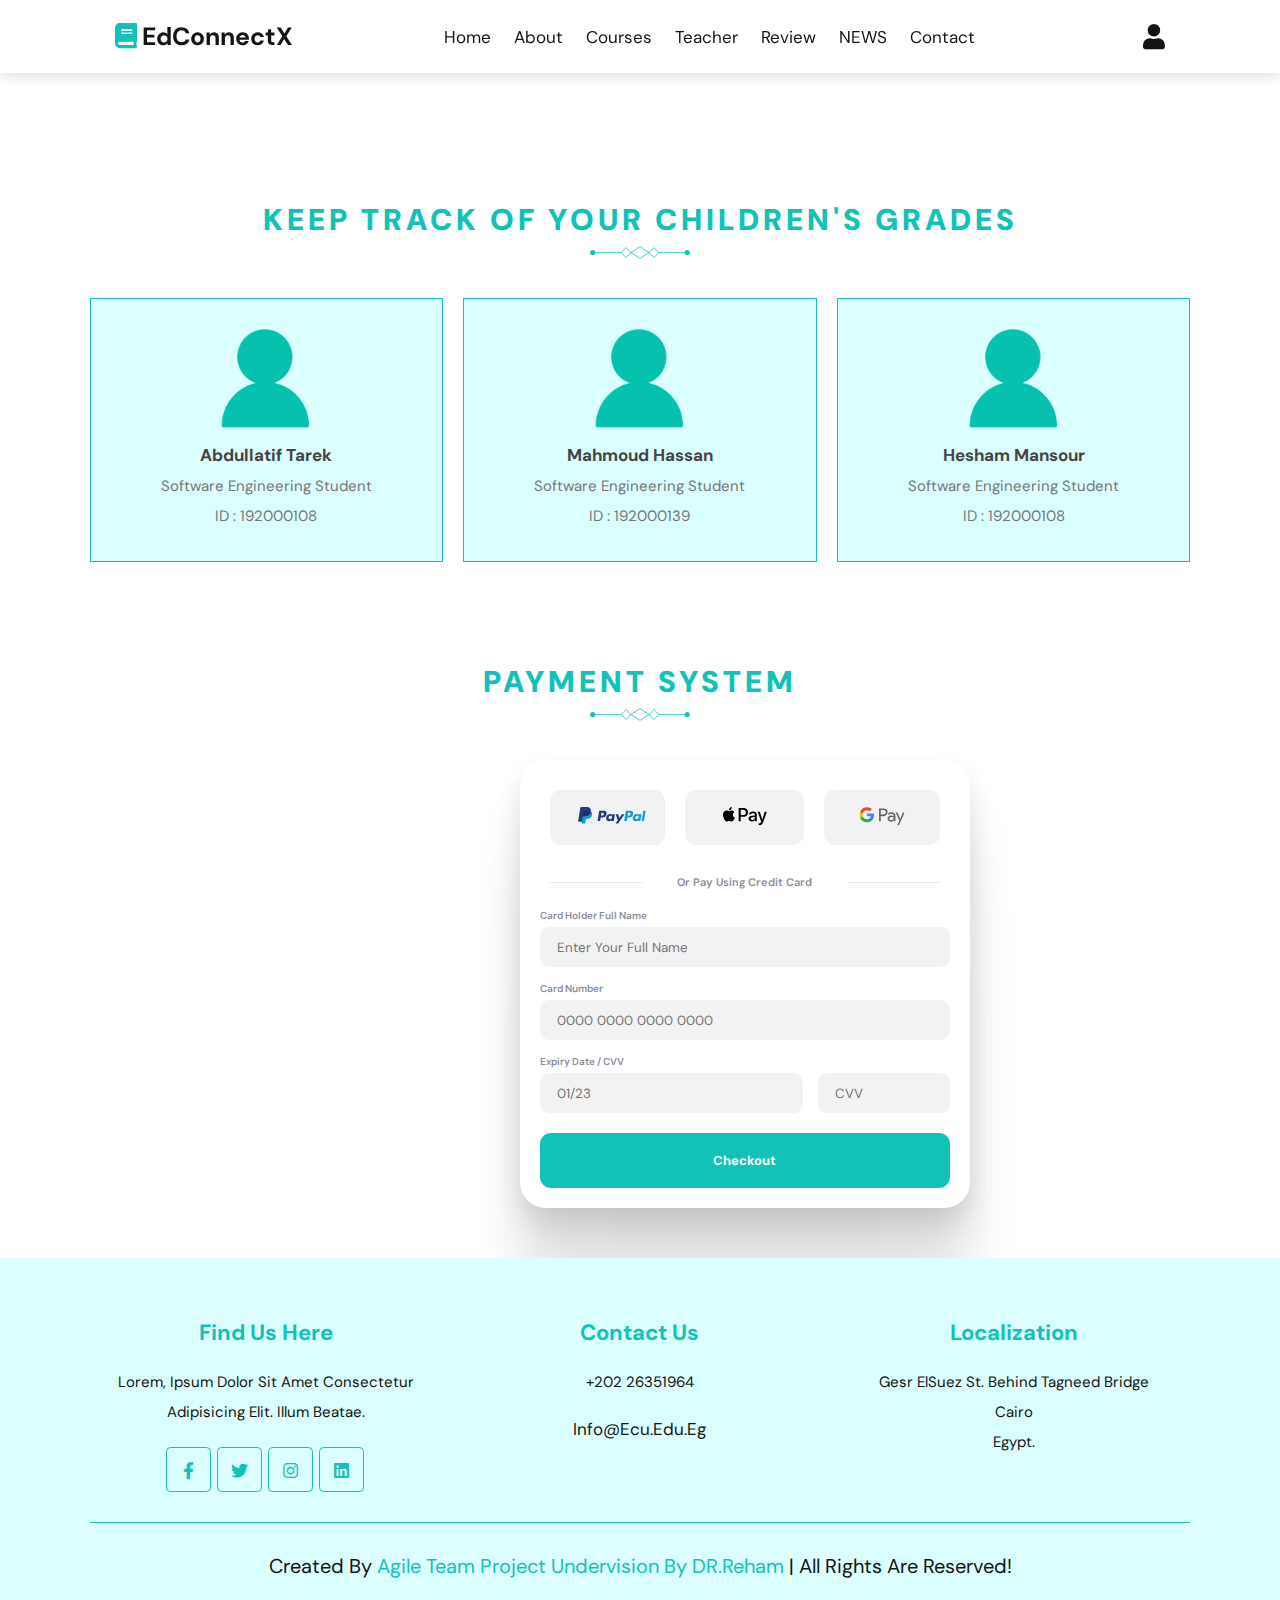
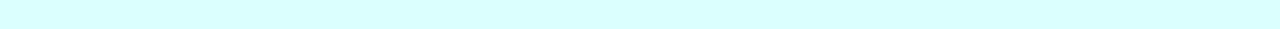
<file: parents.html>
<!DOCTYPE html>
<html lang="en">
    <head>
        <meta charset="UTF-8">
        <meta http-equiv="X-UA-Compatible" content="IE=edge">
        <meta name="viewport" content="width=device-width, initial-scale=1.0">
        <title>Document</title>
        <!-- font awesome cdn link  -->
        <link rel="stylesheet" href="https://cdnjs.cloudflare.com/ajax/libs/font-awesome/5.15.4/css/all.min.css">
    
        <link rel="stylesheet" href="https://unpkg.com/swiper/swiper-bundle.min.css" />
        <!-- custom css link -->
        <link rel="stylesheet" href="css/style.css">
    
    </head>
<body>
    <header class="header">

        <a href="#" class="logo"><i class="fas fa-book"></i>EdConnectX</a>

        <nav class="navbar">
            <a href="#home" class="hover-underline">home</a>
            <a href="#about" class="hover-underline">about</a>
            <a href="#courses" class="hover-underline">courses</a>
            <a href="#teacher" class="hover-underline">teacher</a>
            <a href="#review" class="hover-underline">review</a>
            <a href="#blog" class="hover-underline">NEWS</a>
            <a href="#contact" class="hover-underline">contact</a>
        </nav>

        <div class="icons">
            <div id="login-btn" class="fas fa-user"></div>
            <div id="menu-btn" class="fas fa-bars"></div>
        </div>

        <!-- login form -->

        <form action="" class="login-form">
            <h3>login form</h3>
            <input type="email" placeholder="enter your email" class="box">
            <input type="password" placeholder="enter your password" class="box">
            <div class="remember">
                <input type="checkbox" name="" id="remember">
                <label for="remember-me">remember me</label>
            </div>
            <a href="#" class="btn">
                <span class="text text-1">login now</span>
                <span class="text text-2" aria-hidden="true">login now</span>
            </a>
            <a href="#" class="btn">
                <span class="text text-1">Sign up</span>
                <span class="text text-2" aria-hidden="true">Sign up</span>
            </a>
        </form>

    </header>
    <section class="subjects" style="margin-top: 150px;">

        <h1 class="heading">Keep Track Of Your Children's Grades</h1>

        <div class="box-container">

            <a href="SiS.html"> <div class="box">
                <img src="images/R.png" alt="">
                <h3>Abdullatif Tarek</h3>
                <p>Software Engineering student</p>
                <p>ID : 192000108</p>
            </div></a>
            <a href="SiS.html"> <div class="box">
                <img src="images/R.png" alt="">
                <h3>Mahmoud Hassan</h3>
                <p>Software Engineering student</p>
                <p>ID : 192000139</p>
            </div></a>
            <a href="SiS.html"> <div class="box">
                <img src="images/R.png" alt="">
                <h3>Hesham Mansour</h3>
                <p>Software Engineering student</p>
                <p>ID : 192000108</p>
            </div></a>
    </section>
    <section class="subjects">

        <h1 class="heading">payment system</h1>

        <div class="modal" style="margin-left:430px;">
            <form class="form2" >
              <div class="payment--options">
                <button name="paypal" type="button">
                  <svg xml:space="preserve" viewBox="0 0 124 33" height="33px" width="124px" y="0px" x="0px" id="Layer_1" version="1.1" xmlns:xlink="http://www.w3.org/1999/xlink" xmlns="http://www.w3.org/2000/svg">
            <path d="M46.211,6.749h-6.839c-0.468,0-0.866,0.34-0.939,0.802l-2.766,17.537c-0.055,0.346,0.213,0.658,0.564,0.658  h3.265c0.468,0,0.866-0.34,0.939-0.803l0.746-4.73c0.072-0.463,0.471-0.803,0.938-0.803h2.165c4.505,0,7.105-2.18,7.784-6.5  c0.306-1.89,0.013-3.375-0.872-4.415C50.224,7.353,48.5,6.749,46.211,6.749z M47,13.154c-0.374,2.454-2.249,2.454-4.062,2.454  h-1.032l0.724-4.583c0.043-0.277,0.283-0.481,0.563-0.481h0.473c1.235,0,2.4,0,3.002,0.704C47.027,11.668,47.137,12.292,47,13.154z" fill="#253B80"></path>
            <path d="M66.654,13.075h-3.275c-0.279,0-0.52,0.204-0.563,0.481l-0.145,0.916l-0.229-0.332  c-0.709-1.029-2.29-1.373-3.868-1.373c-3.619,0-6.71,2.741-7.312,6.586c-0.313,1.918,0.132,3.752,1.22,5.031  c0.998,1.176,2.426,1.666,4.125,1.666c2.916,0,4.533-1.875,4.533-1.875l-0.146,0.91c-0.055,0.348,0.213,0.66,0.562,0.66h2.95  c0.469,0,0.865-0.34,0.939-0.803l1.77-11.209C67.271,13.388,67.004,13.075,66.654,13.075z M62.089,19.449  c-0.316,1.871-1.801,3.127-3.695,3.127c-0.951,0-1.711-0.305-2.199-0.883c-0.484-0.574-0.668-1.391-0.514-2.301  c0.295-1.855,1.805-3.152,3.67-3.152c0.93,0,1.686,0.309,2.184,0.892C62.034,17.721,62.232,18.543,62.089,19.449z" fill="#253B80"></path>
            <path d="M84.096,13.075h-3.291c-0.314,0-0.609,0.156-0.787,0.417l-4.539,6.686l-1.924-6.425  c-0.121-0.402-0.492-0.678-0.912-0.678h-3.234c-0.393,0-0.666,0.384-0.541,0.754l3.625,10.638l-3.408,4.811  c-0.268,0.379,0.002,0.9,0.465,0.9h3.287c0.312,0,0.604-0.152,0.781-0.408L84.564,13.97C84.826,13.592,84.557,13.075,84.096,13.075z" fill="#253B80"></path>
            <path d="M94.992,6.749h-6.84c-0.467,0-0.865,0.34-0.938,0.802l-2.766,17.537c-0.055,0.346,0.213,0.658,0.562,0.658  h3.51c0.326,0,0.605-0.238,0.656-0.562l0.785-4.971c0.072-0.463,0.471-0.803,0.938-0.803h2.164c4.506,0,7.105-2.18,7.785-6.5  c0.307-1.89,0.012-3.375-0.873-4.415C99.004,7.353,97.281,6.749,94.992,6.749z M95.781,13.154c-0.373,2.454-2.248,2.454-4.062,2.454  h-1.031l0.725-4.583c0.043-0.277,0.281-0.481,0.562-0.481h0.473c1.234,0,2.4,0,3.002,0.704  C95.809,11.668,95.918,12.292,95.781,13.154z" fill="#179BD7"></path>
            <path d="M115.434,13.075h-3.273c-0.281,0-0.52,0.204-0.562,0.481l-0.145,0.916l-0.23-0.332  c-0.709-1.029-2.289-1.373-3.867-1.373c-3.619,0-6.709,2.741-7.311,6.586c-0.312,1.918,0.131,3.752,1.219,5.031  c1,1.176,2.426,1.666,4.125,1.666c2.916,0,4.533-1.875,4.533-1.875l-0.146,0.91c-0.055,0.348,0.213,0.66,0.564,0.66h2.949  c0.467,0,0.865-0.34,0.938-0.803l1.771-11.209C116.053,13.388,115.785,13.075,115.434,13.075z M110.869,19.449  c-0.314,1.871-1.801,3.127-3.695,3.127c-0.949,0-1.711-0.305-2.199-0.883c-0.484-0.574-0.666-1.391-0.514-2.301  c0.297-1.855,1.805-3.152,3.67-3.152c0.93,0,1.686,0.309,2.184,0.892C110.816,17.721,111.014,18.543,110.869,19.449z" fill="#179BD7"></path>
            <path d="M119.295,7.23l-2.807,17.858c-0.055,0.346,0.213,0.658,0.562,0.658h2.822c0.469,0,0.867-0.34,0.939-0.803  l2.768-17.536c0.055-0.346-0.213-0.659-0.562-0.659h-3.16C119.578,6.749,119.338,6.953,119.295,7.23z" fill="#179BD7"></path>
            <path d="M7.266,29.154l0.523-3.322l-1.165-0.027H1.061L4.927,1.292C4.939,1.218,4.978,1.149,5.035,1.1  c0.057-0.049,0.13-0.076,0.206-0.076h9.38c3.114,0,5.263,0.648,6.385,1.927c0.526,0.6,0.861,1.227,1.023,1.917  c0.17,0.724,0.173,1.589,0.007,2.644l-0.012,0.077v0.676l0.526,0.298c0.443,0.235,0.795,0.504,1.065,0.812  c0.45,0.513,0.741,1.165,0.864,1.938c0.127,0.795,0.085,1.741-0.123,2.812c-0.24,1.232-0.628,2.305-1.152,3.183  c-0.482,0.809-1.096,1.48-1.825,2c-0.696,0.494-1.523,0.869-2.458,1.109c-0.906,0.236-1.939,0.355-3.072,0.355h-0.73  c-0.522,0-1.029,0.188-1.427,0.525c-0.399,0.344-0.663,0.814-0.744,1.328l-0.055,0.299l-0.924,5.855l-0.042,0.215  c-0.011,0.068-0.03,0.102-0.058,0.125c-0.025,0.021-0.061,0.035-0.096,0.035H7.266z" fill="#253B80"></path>
            <path d="M23.048,7.667L23.048,7.667L23.048,7.667c-0.028,0.179-0.06,0.362-0.096,0.55  c-1.237,6.351-5.469,8.545-10.874,8.545H9.326c-0.661,0-1.218,0.48-1.321,1.132l0,0l0,0L6.596,26.83l-0.399,2.533  c-0.067,0.428,0.263,0.814,0.695,0.814h4.881c0.578,0,1.069-0.42,1.16-0.99l0.048-0.248l0.919-5.832l0.059-0.32  c0.09-0.572,0.582-0.992,1.16-0.992h0.73c4.729,0,8.431-1.92,9.513-7.476c0.452-2.321,0.218-4.259-0.978-5.622  C24.022,8.286,23.573,7.945,23.048,7.667z" fill="#179BD7"></path>
            <path d="M21.754,7.151c-0.189-0.055-0.384-0.105-0.584-0.15c-0.201-0.044-0.407-0.083-0.619-0.117  c-0.742-0.12-1.555-0.177-2.426-0.177h-7.352c-0.181,0-0.353,0.041-0.507,0.115C9.927,6.985,9.675,7.306,9.614,7.699L8.05,17.605  l-0.045,0.289c0.103-0.652,0.66-1.132,1.321-1.132h2.752c5.405,0,9.637-2.195,10.874-8.545c0.037-0.188,0.068-0.371,0.096-0.55  c-0.313-0.166-0.652-0.308-1.017-0.429C21.941,7.208,21.848,7.179,21.754,7.151z" fill="#222D65"></path>
            <path d="M9.614,7.699c0.061-0.393,0.313-0.714,0.652-0.876c0.155-0.074,0.326-0.115,0.507-0.115h7.352  c0.871,0,1.684,0.057,2.426,0.177c0.212,0.034,0.418,0.073,0.619,0.117c0.2,0.045,0.395,0.095,0.584,0.15  c0.094,0.028,0.187,0.057,0.278,0.086c0.365,0.121,0.704,0.264,1.017,0.429c0.368-2.347-0.003-3.945-1.272-5.392  C20.378,0.682,17.853,0,14.622,0h-9.38c-0.66,0-1.223,0.48-1.325,1.133L0.01,25.898c-0.077,0.49,0.301,0.932,0.795,0.932h5.791  l1.454-9.225L9.614,7.699z" fill="#253B80"></path>
                  </svg>
                </button>
                <button name="apple-pay" type="button">
                  <svg xml:space="preserve" viewBox="0 0 512 210.2" y="0px" x="0px" id="Layer_1" version="1.1" xmlns:xlink="http://www.w3.org/1999/xlink" xmlns="http://www.w3.org/2000/svg">
            <path d="M93.6,27.1C87.6,34.2,78,39.8,68.4,39c-1.2-9.6,3.5-19.8,9-26.1c6-7.3,16.5-12.5,25-12.9  C103.4,10,99.5,19.8,93.6,27.1 M102.3,40.9c-13.9-0.8-25.8,7.9-32.4,7.9c-6.7,0-16.8-7.5-27.8-7.3c-14.3,0.2-27.6,8.3-34.9,21.2  c-15,25.8-3.9,64,10.6,85c7.1,10.4,15.6,21.8,26.8,21.4c10.6-0.4,14.8-6.9,27.6-6.9c12.9,0,16.6,6.9,27.8,6.7  c11.6-0.2,18.9-10.4,26-20.8c8.1-11.8,11.4-23.3,11.6-23.9c-0.2-0.2-22.4-8.7-22.6-34.3c-0.2-21.4,17.5-31.6,18.3-32.2  C123.3,42.9,107.7,41.3,102.3,40.9 M182.6,11.9v155.9h24.2v-53.3h33.5c30.6,0,52.1-21,52.1-51.4c0-30.4-21.1-51.2-51.3-51.2H182.6z   M206.8,32.3h27.9c21,0,33,11.2,33,30.9c0,19.7-12,31-33.1,31h-27.8V32.3z M336.6,169c15.2,0,29.3-7.7,35.7-19.9h0.5v18.7h22.4V90.2  c0-22.5-18-37-45.7-37c-25.7,0-44.7,14.7-45.4,34.9h21.8c1.8-9.6,10.7-15.9,22.9-15.9c14.8,0,23.1,6.9,23.1,19.6v8.6l-30.2,1.8  c-28.1,1.7-43.3,13.2-43.3,33.2C298.4,155.6,314.1,169,336.6,169z M343.1,150.5c-12.9,0-21.1-6.2-21.1-15.7c0-9.8,7.9-15.5,23-16.4  l26.9-1.7v8.8C371.9,140.1,359.5,150.5,343.1,150.5z M425.1,210.2c23.6,0,34.7-9,44.4-36.3L512,54.7h-24.6l-28.5,92.1h-0.5  l-28.5-92.1h-25.3l41,113.5l-2.2,6.9c-3.7,11.7-9.7,16.2-20.4,16.2c-1.9,0-5.6-0.2-7.1-0.4v18.7C417.3,210,423.3,210.2,425.1,210.2z" id="XMLID_34_"></path>
            <g>
            </g>
            <g>
            </g>
            <g>
            </g>
            <g>
            </g>
            <g>
            </g>
            <g>
            </g>
                  </svg>
                </button>
                <button name="google-pay" type="button">
             <svg fill="none" viewBox="0 0 80 39" height="39" width="80" xmlns="http://www.w3.org/2000/svg">
            <g clip-path="url(#clip0_134_34)">
            <path fill="#5F6368" d="M37.8 19.7V29H34.8V6H42.6C44.5 6 46.3001 6.7 47.7001 8C49.1001 9.2 49.8 11 49.8 12.9C49.8 14.8 49.1001 16.5 47.7001 17.8C46.3001 19.1 44.6 19.8 42.6 19.8L37.8 19.7ZM37.8 8.8V16.8H42.8C43.9 16.8 45.0001 16.4 45.7001 15.6C47.3001 14.1 47.3 11.6 45.8 10.1L45.7001 10C44.9001 9.2 43.9 8.7 42.8 8.8H37.8Z"></path>
            <path fill="#5F6368" d="M56.7001 12.8C58.9001 12.8 60.6001 13.4 61.9001 14.6C63.2001 15.8 63.8 17.4 63.8 19.4V29H61V26.8H60.9001C59.7001 28.6 58 29.5 56 29.5C54.3 29.5 52.8 29 51.6 28C50.5 27 49.8 25.6 49.8 24.1C49.8 22.5 50.4 21.2 51.6 20.2C52.8 19.2 54.5 18.8 56.5 18.8C58.3 18.8 59.7 19.1 60.8 19.8V19.1C60.8 18.1 60.4 17.1 59.6 16.5C58.8 15.8 57.8001 15.4 56.7001 15.4C55.0001 15.4 53.7 16.1 52.8 17.5L50.2001 15.9C51.8001 13.8 53.9001 12.8 56.7001 12.8ZM52.9001 24.2C52.9001 25 53.3001 25.7 53.9001 26.1C54.6001 26.6 55.4001 26.9 56.2001 26.9C57.4001 26.9 58.6 26.4 59.5 25.5C60.5 24.6 61 23.5 61 22.3C60.1 21.6 58.8 21.2 57.1 21.2C55.9 21.2 54.9 21.5 54.1 22.1C53.3 22.6 52.9001 23.3 52.9001 24.2Z"></path>
            <path fill="#5F6368" d="M80 13.3L70.1 36H67.1L70.8 28.1L64.3 13.4H67.5L72.2 24.7H72.3L76.9 13.4H80V13.3Z"></path>
            <path fill="#4285F4" d="M25.9 17.7C25.9 16.8 25.8 15.9 25.7 15H13.2V20.1H20.3C20 21.7 19.1 23.2 17.7 24.1V27.4H22C24.5 25.1 25.9 21.7 25.9 17.7Z"></path>
            <path fill="#34A853" d="M13.1999 30.5999C16.7999 30.5999 19.7999 29.3999 21.9999 27.3999L17.6999 24.0999C16.4999 24.8999 14.9999 25.3999 13.1999 25.3999C9.7999 25.3999 6.7999 23.0999 5.7999 19.8999H1.3999V23.2999C3.6999 27.7999 8.1999 30.5999 13.1999 30.5999Z"></path>
            <path fill="#FBBC04" d="M5.8001 19.8999C5.2001 18.2999 5.2001 16.4999 5.8001 14.7999V11.3999H1.4001C-0.499902 15.0999 -0.499902 19.4999 1.4001 23.2999L5.8001 19.8999Z"></path>
            <path fill="#EA4335" d="M13.2 9.39996C15.1 9.39996 16.9 10.1 18.3 11.4L22.1 7.59996C19.7 5.39996 16.5 4.09996 13.3 4.19996C8.3 4.19996 3.7 6.99996 1.5 11.5L5.9 14.9C6.8 11.7 9.8 9.39996 13.2 9.39996Z"></path>
            </g>
            <defs>
            <clipPath id="clip0_134_34">
            <rect fill="white" height="38.1" width="80"></rect>
            </clipPath>
            </defs>
            </svg>
                </button>
              </div>
              <div class="separator">
                <hr class="line">
                <p>or pay using credit card</p>
                <hr class="line">
              </div>
              <div class="credit-card-info--form">
                <div class="input_container">
                  <label for="password_field" class="input_label">Card holder full name</label>
                  <input id="password_field" class="input_field" type="text" name="input-name" title="Inpit title" placeholder="Enter your full name">
                </div>
                <div class="input_container">
                  <label for="password_field" class="input_label">Card Number</label>
                  <input id="password_field" class="input_field" type="number" name="input-name" title="Inpit title" placeholder="0000 0000 0000 0000">
                </div>
                <div class="input_container">
                  <label for="password_field" class="input_label">Expiry Date / CVV</label>
                  <div class="split">
                  <input id="password_field" class="input_field" type="text" name="input-name" title="Expiry Date" placeholder="01/23">
                  <input id="password_field" class="input_field" type="number" name="cvv" title="CVV" placeholder="CVV">
                </div>
                </div>
              </div>
                <button class="purchase--btn">Checkout</button>
            </form>
            </div>
    </section>
    
    <section class="footer">

        <div class="box-container">

            <div class="box">
                <h3>find us here</h3>
                <p>Lorem, ipsum dolor sit amet consectetur adipisicing elit. Illum beatae.</p>
                <div class="share">
                    <a href="#" class="fab fa-facebook-f"></a>
                    <a href="#" class="fab fa-twitter"></a>
                    <a href="#" class="fab fa-instagram"></a>
                    <a href="#" class="fab fa-linkedin"></a>
                </div>
            </div>

            <div class="box">
                <h3>contact us</h3>
                <p>+202 26351964</p>
                <a href="#" class="link">info@ecu.edu.eg</a>
            </div>

            <div class="box">
                <h3>localization</h3>
                <p>Gesr ElSuez st. behind Tagneed Bridge <br>
                    Cairo <br>
                    Egypt.</p>
            </div>

        </div>
        <div class="credit">created by <span> Agile team project undervision by DR.Reham </span>| all rights are reserved!</div>
    </section>
</body>
</html>
</file>
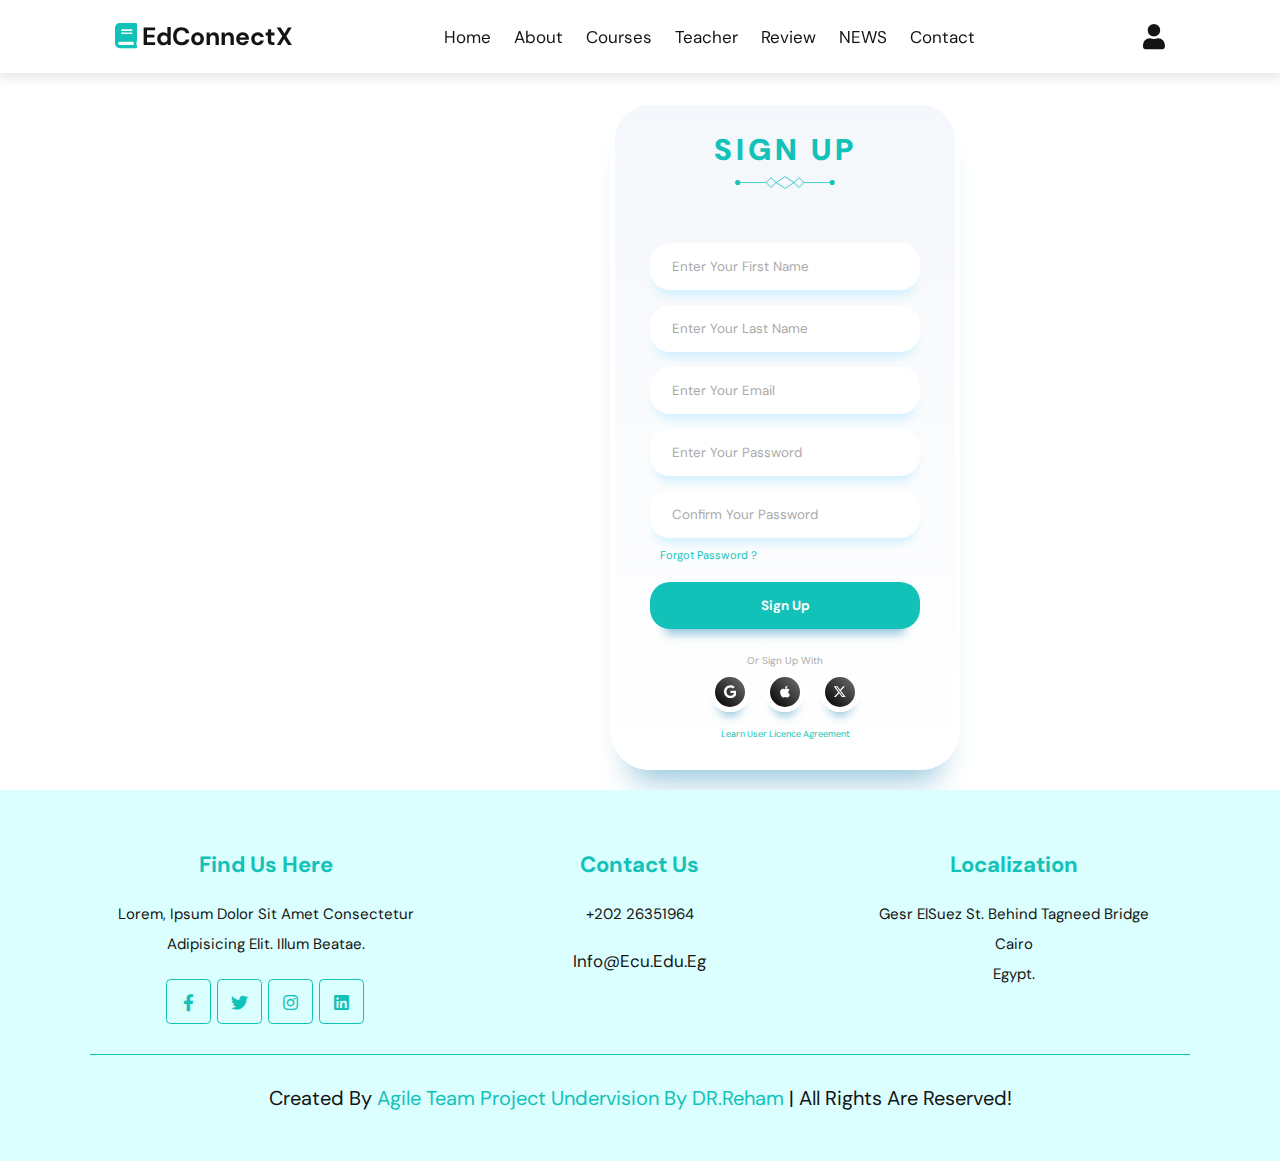
<file: sign up.html>
<!DOCTYPE html>
<html lang="en">
    <head>
        <meta charset="UTF-8">
        <meta http-equiv="X-UA-Compatible" content="IE=edge">
        <meta name="viewport" content="width=device-width, initial-scale=1.0">
        <title>Document</title>
        <!-- font awesome cdn link  -->
        <link rel="stylesheet" href="https://cdnjs.cloudflare.com/ajax/libs/font-awesome/5.15.4/css/all.min.css">
    
        <link rel="stylesheet" href="https://unpkg.com/swiper/swiper-bundle.min.css" />
        <!-- custom css link -->
        <link rel="stylesheet" href="css/style.css">
    
    </head>
<body>
    <header class="header">

        <a href="#" class="logo"><i class="fas fa-book"></i>EdConnectX</a>

        <nav class="navbar">
            <a href="#home" class="hover-underline">home</a>
            <a href="#about" class="hover-underline">about</a>
            <a href="#courses" class="hover-underline">courses</a>
            <a href="#teacher" class="hover-underline">teacher</a>
            <a href="#review" class="hover-underline">review</a>
            <a href="#blog" class="hover-underline">NEWS</a>
            <a href="#contact" class="hover-underline">contact</a>
        </nav>

        <div class="icons">
            <div id="login-btn" class="fas fa-user"></div>
            <div id="menu-btn" class="fas fa-bars"></div>
        </div>

        <!-- login form -->

        <form action="" class="login-form">
            <h3>login form</h3>
            <input type="email" placeholder="enter your email" class="box">
            <input type="password" placeholder="enter your password" class="box">
            <div class="remember">
                <input type="checkbox" name="" id="remember">
                <label for="remember-me">remember me</label>
            </div>
            <a href="#" class="btn">
                <span class="text text-1">login now</span>
                <span class="text text-2" aria-hidden="true">login now</span>
            </a>
            <a href="#" class="btn">
                <span class="text text-1">Sign up</span>
                <span class="text text-2" aria-hidden="true">Sign up</span>
            </a>
        </form>

    </header>
    <div class="container1">
        <div class="heading">Sign Up</div>
        <form action="" class="form">
          <input type="Name" placeholder="enter your First Name" class="input" required="">
          <input type="Name" placeholder="enter your Last Name" class="input">
          <input type="email" placeholder="enter your email" class="input">
          <input type="password" placeholder="enter your password" class="input">
          <input type="password" placeholder="Confirm your password" class="input">
          <span class="forgot-password"><a href="#">Forgot Password ?</a></span>
          <input class="login-button" type="submit" value="Sign Up">
          
        </form>
        <div class="social-account-container">
            <span class="title">Or Sign Up with</span>
            <div class="social-accounts">
              <button class="social-button google">
                <svg class="svg" xmlns="http://www.w3.org/2000/svg" height="1em" viewBox="0 0 488 512">
                  <path d="M488 261.8C488 403.3 391.1 504 248 504 110.8 504 0 393.2 0 256S110.8 8 248 8c66.8 0 123 24.5 166.3 64.9l-67.5 64.9C258.5 52.6 94.3 116.6 94.3 256c0 86.5 69.1 156.6 153.7 156.6 98.2 0 135-70.4 140.8-106.9H248v-85.3h236.1c2.3 12.7 3.9 24.9 3.9 41.4z"></path>
                </svg></button>
              <button class="social-button apple">
                <svg class="svg" xmlns="http://www.w3.org/2000/svg" height="1em" viewBox="0 0 384 512">
                  <path d="M318.7 268.7c-.2-36.7 16.4-64.4 50-84.8-18.8-26.9-47.2-41.7-84.7-44.6-35.5-2.8-74.3 20.7-88.5 20.7-15 0-49.4-19.7-76.4-19.7C63.3 141.2 4 184.8 4 273.5q0 39.3 14.4 81.2c12.8 36.7 59 126.7 107.2 125.2 25.2-.6 43-17.9 75.8-17.9 31.8 0 48.3 17.9 76.4 17.9 48.6-.7 90.4-82.5 102.6-119.3-65.2-30.7-61.7-90-61.7-91.9zm-56.6-164.2c27.3-32.4 24.8-61.9 24-72.5-24.1 1.4-52 16.4-67.9 34.9-17.5 19.8-27.8 44.3-25.6 71.9 26.1 2 49.9-11.4 69.5-34.3z"></path>
                </svg>
              </button>
              <button class="social-button twitter">
                <svg class="svg" xmlns="http://www.w3.org/2000/svg" height="1em" viewBox="0 0 512 512">
                  <path d="M389.2 48h70.6L305.6 224.2 487 464H345L233.7 318.6 106.5 464H35.8L200.7 275.5 26.8 48H172.4L272.9 180.9 389.2 48zM364.4 421.8h39.1L151.1 88h-42L364.4 421.8z"></path>
                </svg>
              </button>
            </div>
          </div>
          <span class="agreement"><a href="index.html">Learn user licence agreement</a></span>
      </div>
    
    <section class="footer">

        <div class="box-container">

            <div class="box">
                <h3>find us here</h3>
                <p>Lorem, ipsum dolor sit amet consectetur adipisicing elit. Illum beatae.</p>
                <div class="share">
                    <a href="#" class="fab fa-facebook-f"></a>
                    <a href="#" class="fab fa-twitter"></a>
                    <a href="#" class="fab fa-instagram"></a>
                    <a href="#" class="fab fa-linkedin"></a>
                </div>
            </div>

            <div class="box">
                <h3>contact us</h3>
                <p>+202 26351964</p>
                <a href="#" class="link">info@ecu.edu.eg</a>
            </div>

            <div class="box">
                <h3>localization</h3>
                <p>Gesr ElSuez st. behind Tagneed Bridge <br>
                    Cairo <br>
                    Egypt.</p>
            </div>

        </div>
        <div class="credit">created by <span> Agile team project undervision by DR.Reham </span>| all rights are reserved!</div>
    </section>
</body>
</html>
</file>
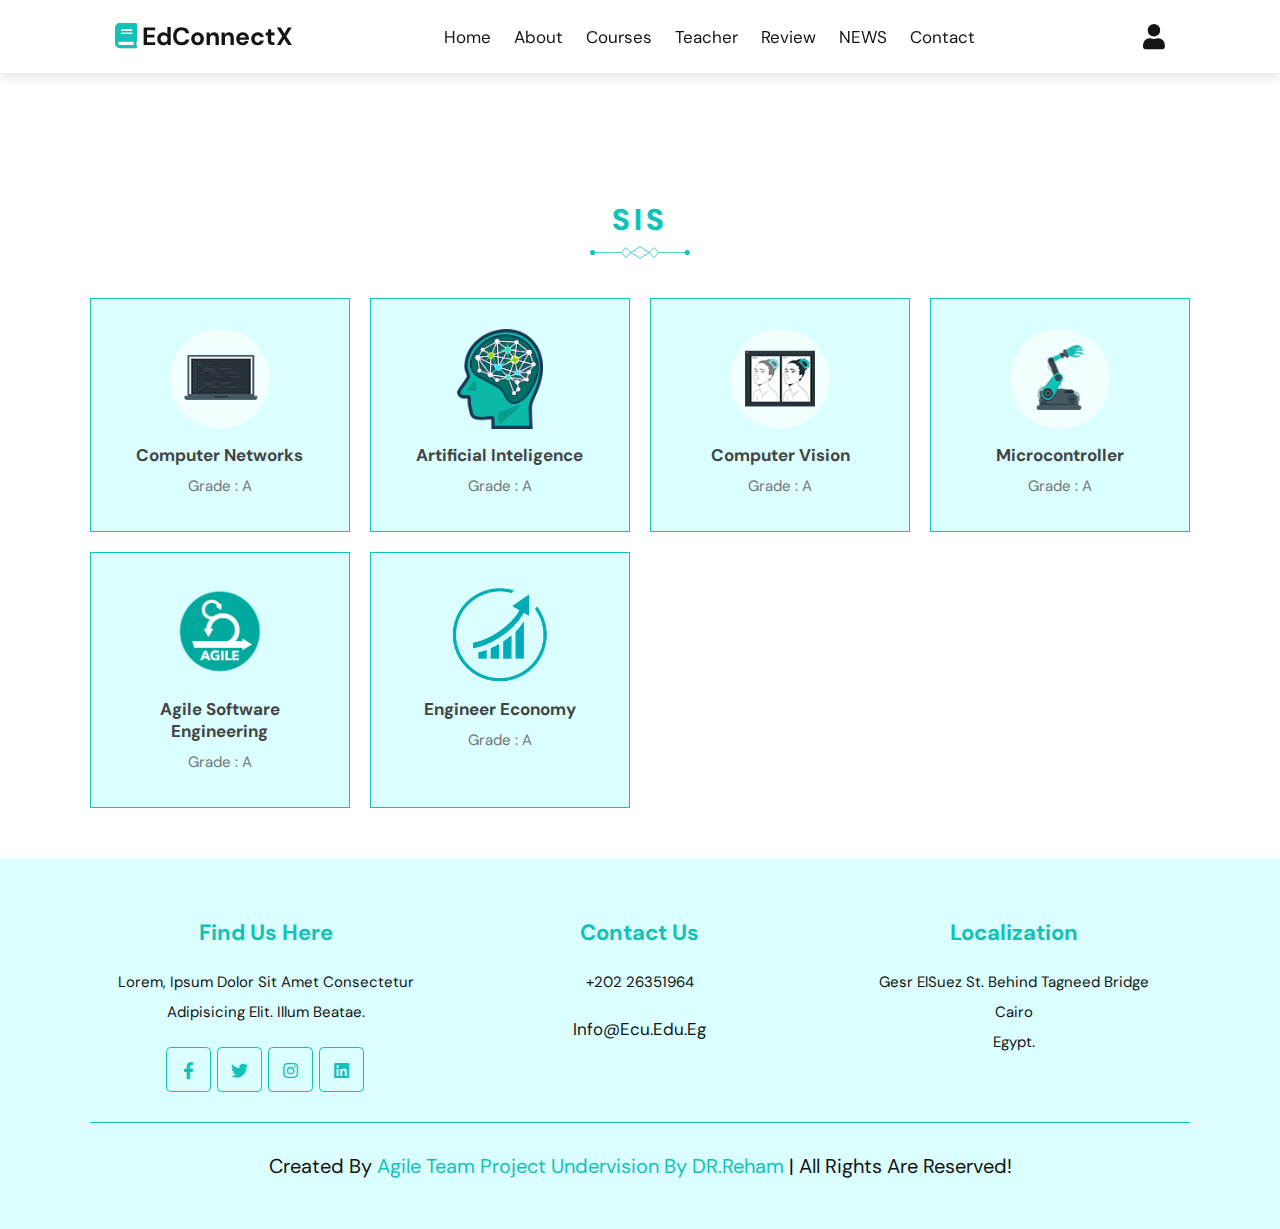
<file: SiS.html>
<!DOCTYPE html>
<html lang="en">
    <head>
        <meta charset="UTF-8">
        <meta http-equiv="X-UA-Compatible" content="IE=edge">
        <meta name="viewport" content="width=device-width, initial-scale=1.0">
        <title>Document</title>
        <!-- font awesome cdn link  -->
        <link rel="stylesheet" href="https://cdnjs.cloudflare.com/ajax/libs/font-awesome/5.15.4/css/all.min.css">
    
        <link rel="stylesheet" href="https://unpkg.com/swiper/swiper-bundle.min.css" />
        <!-- custom css link -->
        <link rel="stylesheet" href="css/style.css">
    
    </head>
<body>
    <header class="header">

        <a href="#" class="logo"><i class="fas fa-book"></i>EdConnectX</a>

        <nav class="navbar">
            <a href="#home" class="hover-underline">home</a>
            <a href="#about" class="hover-underline">about</a>
            <a href="#courses" class="hover-underline">courses</a>
            <a href="#teacher" class="hover-underline">teacher</a>
            <a href="#review" class="hover-underline">review</a>
            <a href="#blog" class="hover-underline">NEWS</a>
            <a href="#contact" class="hover-underline">contact</a>
        </nav>

        <div class="icons">
            <div id="login-btn" class="fas fa-user"></div>
            <div id="menu-btn" class="fas fa-bars"></div>
        </div>

        <!-- login form -->

        <form action="" class="login-form">
            <h3>login form</h3>
            <input type="email" placeholder="enter your email" class="box">
            <input type="password" placeholder="enter your password" class="box">
            <div class="remember">
                <input type="checkbox" name="" id="remember">
                <label for="remember-me">remember me</label>
            </div>
            <a href="#" class="btn">
                <span class="text text-1">login now</span>
                <span class="text text-2" aria-hidden="true">login now</span>
            </a>
            <a href="#" class="btn">
                <span class="text text-1">Sign up</span>
                <span class="text text-2" aria-hidden="true">Sign up</span>
            </a>
        </form>

    </header>
    <section class="subjects" style="margin-top: 150px;">

        <h1 class="heading">SiS</h1>

        <div class="box-container">

            <div class="box">
                <img src="images/subject-1.png" alt="">
                <h3>Computer Networks</h3>
                <p>Grade : A</p>
            </div>

            <div class="box">
                <img src="images/792-7925531_a-head-showing-the-synapses-in-someones-brain.png" alt="">
                <h3>Artificial Inteligence</h3>
                <p>Grade : A</p>
            </div>

            <div class="box">
                <img src="images/subject-3.png" alt="">
                <h3>Computer Vision</h3>
                <p>Grade : A</p>
            </div>

            <div class="box">
                <img src="images/subject-4.png" alt="">
                <h3>microcontroller</h3>
                <p>Grade : A</p>
            </div>

            <div class="box">
                <img src="images/agile-methodologies-logo.png" alt="">
                <h3>Agile Software Engineering</h3>
                <p>Grade : A</p>
            </div>

            <div class="box">
                <img src="images/png_1570543575-108.png" alt="">
                <h3> Engineer Economy</h3>
                <p>Grade : A</p>
            </div>

        </div>

    </section>
    
    <section class="footer">

        <div class="box-container">

            <div class="box">
                <h3>find us here</h3>
                <p>Lorem, ipsum dolor sit amet consectetur adipisicing elit. Illum beatae.</p>
                <div class="share">
                    <a href="#" class="fab fa-facebook-f"></a>
                    <a href="#" class="fab fa-twitter"></a>
                    <a href="#" class="fab fa-instagram"></a>
                    <a href="#" class="fab fa-linkedin"></a>
                </div>
            </div>

            <div class="box">
                <h3>contact us</h3>
                <p>+202 26351964</p>
                <a href="#" class="link">info@ecu.edu.eg</a>
            </div>

            <div class="box">
                <h3>localization</h3>
                <p>Gesr ElSuez st. behind Tagneed Bridge <br>
                    Cairo <br>
                    Egypt.</p>
            </div>

        </div>
        <div class="credit">created by <span> Agile team project undervision by DR.Reham </span>| all rights are reserved!</div>
    </section>
</body>
</html>
</file>
<file: css/style.css>
@import url("https://fonts.googleapis.com/css2?family=DM+Sans:wght@400;700&family=Forum&display=swap");

:root{
  --primary-color: #12c2b9;
  --secondary: #dbfffe;
  --black: #141414;
  --white: #fff;
  --box-shadow: 0 .5rem 1rem rgba(0, 0, 0, 0.1);
}

*{
  font-family: 'DM Sans', sans-serif;
  margin: 0; padding: 0;
  box-sizing: border-box;
  outline: none; border: none;
  text-decoration: none;
  text-transform: capitalize;
  transition: all .2s linear;
}

html{
  font-size: 62.5%;
  overflow-x: hidden;
  scroll-padding-top: 9rem;
  scroll-behavior: smooth;
}

html::-webkit-scrollbar{
  width: 1rem;
}

html::-webkit-scrollbar-track{
  background: transparent;
}

html::-webkit-scrollbar-thumb{
  background: var(--primary-color);
}

section{
  padding: 5rem 7%;
}

.heading{
  position: relative;
  color: var(--primary-color);
  font-size: 3rem;
  font-weight: 700;
  text-transform: uppercase;
  letter-spacing: .4rem;
  text-align: center;
  margin-bottom: 3rem;
}

.heading::after{
  content: url('../images/separator.svg');
  display: block;
  width: 10rem;
  margin-inline: auto;
  margin-top: -1rem;
}

.btn{
  position: relative;
  display: inline-block;
  margin-top: 1rem;
  color: var(--primary-color);
  font-size: 1.4rem;
  font-weight: 700;
  text-transform: uppercase;
  max-width: max-content;
  border: .1rem solid var(--primary-color);
  background: var(--secondary);
  padding: 1.2rem 4.5rem;
  overflow: hidden;
  z-index: 1;
  border-radius: .5rem;
}

.btn::before{
  content: "";
  position: absolute;
  bottom: 100%; left: 50%;
  transform: translateX(-50%);
  width: 200%; height: 200%;
  border-radius: 50%;
  background-color: var(--primary-color);
  transition: 500ms ease;
  z-index: -1;
}

.btn .text{
  transition: 250ms ease;
}

.btn .text-2{
  position: absolute;
  top: 100%; left: 50%;
  transform: translateX(-50%);
  min-width: max-content;
  color: var(--secondary);
}

.btn:is(:hover, :focus-visible)::before{
  bottom: -50%;
}

.btn:is(:hover, :focus-visible) .text-1{
  transform: translateY(-4rem);
}

.btn:is(:hover, :focus-visible) .text-2{
  top: 50%;
  transform: translate(-50%, -50%);
}

.shine{
  position: relative;
}

.shine::after{
  content: "";
  position: absolute;
  top: 0; left: 0; 
  width: 50%;
  height: 100%;
  background-image: linear-gradient(to right, transparent 0%, #fff6 100%);
  transform: skewX(-0.08turn) translateX(-180%);
}

.shine:is(:hover, :focus-within)::after{
  transform: skewX(-0.08turn) translateX(275%);
  transition: 1000ms ease;
}

/* header */

.header{
  position: fixed;
  top: 0; left: 0; right: 0;
  z-index: 1000;
  background: var(--white);
  box-shadow: var(--box-shadow);
  display: flex;
  justify-content: space-between;
  align-items: center;
  padding: 2rem 9%;
}

.header .logo{
  font-size: 2.5rem;
  font-weight: bolder;
  color: var(--black);
}

.header .logo i{
  color: var(--primary-color);
  padding-right: .5rem;
}

.header .navbar a{
  font-size: 1.7rem;
  color: var(--black);
  margin: 0 1rem;
  padding-block: 1rem;
}

.header .navbar a:hover{
  color: var(--primary-color);
}

.header .navbar .hover-underline{
  position: relative;
  max-width: max-content;
}

.header .navbar .hover-underline::after{
  content: '';
  position: absolute;
  left: 0; bottom: 0;
  width: 100%;
  height: .5rem;
  border-block: .1rem solid var(--primary-color);
  transform: scaleX(0.2);
  opacity: 0;
  transition: 500ms ease;
}

.header .navbar .hover-underline:is(:hover, :focus-visible)::after{
  transform: scaleX(1);
  opacity: 1;
}

.header .icons div{
  font-size: 2.5rem;
  margin-left: 1.7rem;
  color: var(--black);
  cursor: pointer;
}

.header .icons div:hover{
  color: var(--primary-color);
}

#menu-btn{
  display: none;
}

.header .login-form{
  position: absolute;
  top: 115%; right: -105%;
  background: var(--white);
  box-shadow: .5rem;
  width: 35rem;
  box-shadow: var(--box-shadow);
  padding: 2rem;
}

.header .login-form.active{
  right: 2rem;
  transition: .4s linear;
}

.header .login-form h3{
  font-size: 2.2rem;
  color: var(--black);
  text-align: center;
  margin-bottom: .7rem;
}

.header .login-form .box{
  font-size: 1.5rem;
  margin: .7rem 0;
  border: .1rem solid rgba(0, 0, 0, 0.1);
  padding: 1rem 1.2rem;
  color: var(--black);
  text-transform: none;
  width: 100%;
}

.header .login-form .remember{
  display: flex;
  align-items: center;
  gap: .5rem;
  margin: .7rem 0;
}

.header .login-form .remember label{
  font-size: 1.5rem;
  color: var(--black);
  cursor: pointer;
}

/* home */

.home{
  min-height: 100vh;
  display: flex;
  align-items: center;
  background: url(../images/home.jpg) no-repeat;
  background-size: cover;
  background-position: center;
}

.home .content{
  max-width: 50rem;
}

.home .content h3{
  font-size: 5rem;
  color: var(--white);
  line-height: 1.2;
}

.home .content p{
  font-size: 1.5rem;
  line-height: 2;
  color: var(--white);
  padding: 1rem 0;
}

/* ends */

/* about */

.about .container{
  display: flex;
  flex-wrap: wrap;
}

.about .container .about-image{
  position: relative;
  flex: 1 1 40rem;
}

.about .container .about-image img{
  width: 80%;
}

.about .container .about-image .about-img{
  position: absolute;
  bottom: -10rem;
  right: -1rem;
  width: 25rem;
  padding-block: 5rem;
}

.about .container .about-content{
  flex: 1 1 50rem;
  padding-left: 6rem;
  padding-top: 8rem;
}

.about .container .about-content h3{
  font-size: 3rem;
  color: var(--primary-color);
}

.about .container .about-content p{
  font-size: 1.6rem;
  color: #444;
  padding: 1rem 0;
  line-height: 1.8;
}

/* ends */

/* subjects */

.subjects .box-container{
  display: grid;
  grid-template-columns: repeat(auto-fit, minmax(25rem, 1fr));
  gap: 2rem;
}

.subjects .box-container .box{
  padding: 3rem 2rem;
  text-align: center;
  border: .1rem solid var(--primary-color);
  background: var(--secondary);
  cursor: pointer;
}

.subjects .box-container .box:hover{
  background: var(--primary-color);
}

.subjects .box-container .box img{
  height: 10rem;
  margin-bottom: .7rem;
}

.subjects .box-container .box h3{
  font-size: 1.7rem;
  color: #444;
  padding: .5rem 0;
  text-transform: capitalize;
}

.subjects .box-container .box:hover h3{
  color: #fff;
}

.subjects .box-container .box p{
  font-size: 1.5rem;
  line-height: 2;
  color: #777;
}

.subjects .box-container .box:hover p{
  color: #eee;
}

/* end */

/* courses */

.courses .box-container{
  display: grid;
  grid-template-columns: repeat(auto-fit, minmax(30rem, 1fr));
  gap: 2rem;
}

.courses .box-container .box .image{
  height: 25rem;
  overflow: hidden;
  position: relative;
}

.courses .box-container .box .image img{
  height: 100%;
  width: 100%;
  object-fit: cover;
}

.courses .box-container .box:hover .image img{
  transform: scale(1.1);
}

.courses .box-container .box .image h3{
  font-size: 1.5rem;
  color: #444;
  position: absolute;
  top: 1rem; left: 1rem;
  padding: .5rem 1.5rem;
  background: var(--white);
}

.courses .box-container .box .content{
  padding: 2rem;
  position: relative;
  border: 0.1rem solid var(--primary-color);
}

.courses .box-container .box .content h4{
  position: absolute;
  background: var(--primary-color);
  color: var(--secondary);
  top: -3rem; right: 1.5rem;
  width: 6rem; 
  height: 6rem;
  line-height: 6rem;
  text-align: center;
  font-size: 1.4rem;
  border-radius: 50%;
}

.courses .box-container .box .content p{
  font-size: 1.4rem;
  color: #444;
  line-height: 2;
}

.courses .box-container .box .content h3{
  font-size: 2rem;
  color: #444;
}

.courses .box-container .box .content .stars{
  padding: 1rem 0;
}

.courses .box-container .box .content .stars i{
  font-size: 1.7rem;
  color: var(--primary-color);
}

.courses .box-container .box .content .stars span{
  font-size: 1.4rem;
  color: #777;
  margin-left: .5rem;
}

.courses .box-container .box .content .icons{
  display: flex;
  justify-content: space-between;
  align-items: center;
  margin-top: 2rem;
  padding-top: 2rem;
  border-top: 0.1rem solid var(--primary-color);
}

.courses .box-container .box .content .icons span{
  font-size: 1.5rem;
  color: #444;
}

.courses .box-container .box .content .icons span i{
  color: var(--primary-color);
  padding-right: .5rem;
}

/* ends */

/* teacher */

.teacher .box-container{
  display: grid;
  grid-template-columns: repeat(auto-fit, minmax(25rem, 1fr));
  gap: 2rem;
}

.teacher .box-container .box{
  background: var(--white);
  box-shadow: var(--box-shadow);
  border-radius: .5rem;
  position: relative;
  overflow: hidden;
  text-align: center;
}

.teacher .box-container .box .image{
  position: relative;
  overflow: hidden;
}

.teacher .box-container .box .image img{
  background: var(--secondary);
  width: 100%;
}

.teacher .box-container .box:hover .image .share{
  bottom: 0;
}

.teacher .box-container .box .image .share{
  position: absolute;
  bottom: -10rem; 
  left: 0; right: 0;
  padding: 2rem;
}

.teacher .box-container .box .image .share a{
  height: 4rem;
  width: 4rem;
  line-height: 4rem;
  font-size: 2rem;
  margin: 0 1rem;
  color: var(--secondary);
  background: var(--primary-color);
  border-radius: .5rem;
}

.teacher .box-container .box .image .share a:hover{
  color: var(--primary-color);
  background: var(--secondary);
}

.teacher .box-container .box .content{
  padding: 2rem;
  padding-top: 1rem;
  align-items: center;
}

.teacher .box-container .box .content h3{
  font-size: 2rem;
  color: var(--black);
}

.teacher .box-container .box .content span{
  font-size: 1.5rem;
  line-height: 2;
  color: #777;
}

/* ends */

/* review */

.review .slide{
  padding: 1.5rem;
  box-shadow: var(--box-shadow);
  border: 0.1rem solid rgba(0, 0, 0, 0.1);
  border-radius: 2rem;
  position: relative;
}

.review .slide p{
  font-size: 1.5rem;
  text-align: center;
  padding-bottom: .5rem;
  line-height: 1.8;
  color: #444;
}

.review .slide .wrapper{
  display: flex;
  justify-content: center;
  gap: .3rem;
}

.review .slide .wrapper .separator{
  width: .8rem;
  height: .8rem;
  border: .1rem solid var(--primary-color);
  transform: rotate(45deg);
  animation: rotate360 15s linear infinite;
}

@keyframes rotate360{
  0%{
    transform: rotate(0);
  }
  100%{
    transform: rotate(1turn);
  }
}

.review .slide .fa-quote-right{
  position: absolute;
  bottom: 3rem; right: 3rem;
  font-size: 6rem;
  color: var(--secondary);
}

.review .slide .user{
  display: flex;
  align-items: center;
  gap: 1.5rem;
  padding: 1rem 1.5rem;
  border-radius: .5rem;
}

.review .slide .user img{
  height: 7rem;
  width: 7rem;
  border-radius: 15%;
  object-fit: cover;
  border: .1rem solid var(--primary-color);
  padding: .5rem;
}

.review .slide .user h3{
  font-size: 2rem;
  color: var(--black);
  padding-bottom: .5rem;
}

.review .slide .user .stars i{
  font-size: 1.3rem;
  color: var(--primary-color);
}

/* ends */

/* blog */

.blog .box-container{
  display: grid;
  grid-template-columns: repeat(auto-fit, minmax(30rem, 1fr));
  gap: 1.5rem;
}

.blog .box-container .box{
  box-shadow: var(--box-shadow);
  border-radius: 2rem;
}

.blog .box-container .box .image{
  height: 25rem;
  width: 100%;
  overflow: hidden;
  position: relative;
  border-radius: 2rem 2rem 0 0;
}

.blog .box-container .box .image img{
  height: 100%;
  width: 100%;
  object-fit: cover;
}

.blog .box-container .box:hover .image img{
  transform: scale(1.1);
}

.blog .box-container .box .image h3{
  font-size: 1.5rem;
  color: #444;
  position: absolute;
  top: 1.5rem; left: 1rem;
  padding: .5rem 1.5rem;
  background: var(--white);
  border-radius: 2rem 0 2rem 0;
}

.blog .box-container .box .content{
  padding: 2rem 2rem;
  background: var(--secondary);
  border-radius: 0 0 2rem 2rem;
}

.blog .box-container .box .content .icons{
  margin-bottom: 1rem;
  align-items: center;
}

.blog .box-container .box .content .icons a{
  font-size: 1.4rem;
  color: var(--primary-color);
}

.blog .box-container .box .content .icons a i{
  padding-right: .5rem;
}

.blog .box-container .box .content h3{
  font-size: 2.2rem;
  color: var(--black);
}

.blog .box-container .box .content p{
  font-size: 1.5rem;
  color: var(--black);
  line-height: 2;
  padding: 1rem 0;
}

/* ends */

/* contact */

.contact .row{
  display: flex;
  flex-wrap: wrap;
  align-items: center;
  gap: 2rem;
}

.contact .row .image{
  flex: 1 1 40rem;
}

.contact .row .image img{
  width: 100%;
}

.contact .row form{
  flex: 1 1 40rem;
  border: 0.1rem solid var(--primary-color);
  padding: 2rem;
}

.contact .row form h3{
  font-size: 2.5rem;
  color: #444;
  padding-bottom: 1rem;
}

.contact .row form .box{
  width: 100%;
  font-size: 1.6rem;
  padding: 1.2rem 1.4rem;
  border: .1rem solid var(--primary-color);
  margin: .7rem 0;
}

.contact .row form .box:focus{
  color: var(--primary-color);
}

.contact .row form textarea{
  height: 15rem;
  resize: none;
}

/* ends */

/* footer */

.footer{
  background: var(--secondary);
  text-align: center;
}

.footer .box-container{
  display: grid;
  grid-template-columns: repeat(auto-fit, minmax(25rem, 1fr));
  gap: 2rem;
}

.footer .box-container .box h3{
  font-size: 2.2rem;
  color: var(--primary-color);
  padding: 1rem 0;
}

.footer .box-container .box p{
  font-size: 1.5rem;
  color: var(--black);
  line-height: 2;
  padding: 1rem 0;
}

.footer .box-container .box .share{
  margin-top: 1rem;
}

.footer .box-container .box .share a{
  height: 4.5rem;
  width: 4.5rem;
  line-height: 4.5rem;
  border-radius: 10%;
  font-size: 1.7rem;
  border: .1rem solid var(--primary-color);
  color: var(--primary-color);
  margin-right: .3rem;
  text-align: center;
}

.footer .box-container .box .share a:hover{
  background: var(--primary-color);
  color: var(--white);
}

.footer .box-container .box .link{
  font-size: 1.7rem;
  line-height: 2;
  color: var(--black);
  padding: .5rem 0;
  display: block;
}

.footer .box-container .box .link:hover{
  color: var(--primary-color);
  text-decoration: underline;
}

.footer .credit{
  font-size: 2rem;
  margin-top: 3rem;
  padding-top: 3rem;
  text-align: center;
  color: var(--black);
  border-top: .1rem solid var(--primary-color);
}

.footer .credit span{
  color: var(--primary-color);
}

/* ends */

/* media queries */

@media (max-width:991px){

  html{
    font-size: 55%;
  }

  .header{
    padding: 2rem 4rem;
  }

  section{
    padding: 3rem 2rem;
  }

}

@media (max-width:768px){

  #menu-btn{
    display: inline-block;
  }

  .header .navbar{
    position: absolute;
    top: 110%; right: -110%;
    width: 30rem;
    box-shadow: var(--box-shadow);
    border-radius: .5rem;
    background: var(--white);
  }

  .header .navbar.active{
    right: 2rem;
    transition: .4s linear;
  }

  .header .navbar a{
    font-size: 2rem;
    margin: 1rem 2.5rem;
    display: block;
  }

  .home .content h3{
    font-size: 3rem;
  }

  .about .container .about-content{
    padding-left: 0;
  }

}

@media (max-width:450px){
  html{
    font-size: 50%;
  }
}
.container1 {
  max-width: 350px;
  background: #F8F9FD;
  background: linear-gradient(0deg, rgb(255, 255, 255) 0%, rgb(244, 247, 251) 100%);
  border-radius: 40px;
  padding: 25px 35px;
  border: 5px solid rgb(255, 255, 255);
  box-shadow: rgba(133, 189, 215, 0.8784313725) 0px 30px 30px -20px;
  margin: 20px;
  margin-top: 100px;
  margin-left: 610px;
}

.heading {
  text-align: center;
  font-weight: 900;
  font-size: 30px;
  color:#12c2b9;
}

.form {
  margin-top: 20px;
}

.form .input {
  width: 100%;
  background: white;
  border: none;
  padding: 15px 20px;
  border-radius: 20px;
  margin-top: 15px;
  box-shadow: #cff0ff 0px 10px 10px -5px;
  border-inline: 2px solid transparent;
}

.form .input::-moz-placeholder {
  color: rgb(170, 170, 170);
}

.form .input::placeholder {
  color: rgb(170, 170, 170);
}

.form .input:focus {
  outline: none;
  border-inline: 2px solid #12c2b9;
}

.form .forgot-password {
  display: block;
  margin-top: 10px;
  margin-left: 10px;
}

.form .forgot-password a {
  font-size: 11px;
  color: #12c2b9;
  text-decoration: none;
}

.form .login-button {
  display: block;
  width: 100%;
  font-weight: bold;
  background: #12c2b9;
  color: white;
  padding-block: 15px;
  margin: 20px auto;
  border-radius: 20px;
  box-shadow: rgba(133, 189, 215, 0.8784313725) 0px 20px 10px -15px;
  border: none;
  transition: all 0.2s ease-in-out;
}

.form .login-button:hover {
  transform: scale(1.03);
  box-shadow: rgba(133, 189, 215, 0.8784313725) 0px 23px 10px -20px;
}

.form .login-button:active {
  transform: scale(0.95);
  box-shadow: rgba(133, 189, 215, 0.8784313725) 0px 15px 10px -10px;
}

.social-account-container {
  margin-top: 25px;
}

.social-account-container .title {
  display: block;
  text-align: center;
  font-size: 10px;
  color: rgb(170, 170, 170);
}

.social-account-container .social-accounts {
  width: 100%;
  display: flex;
  justify-content: center;
  gap: 15px;
  margin-top: 5px;
}

.social-account-container .social-accounts .social-button {
  background: linear-gradient(45deg, rgb(0, 0, 0) 0%, rgb(112, 112, 112) 100%);
  border: 5px solid white;
  padding: 5px;
  border-radius: 50%;
  width: 40px;
  aspect-ratio: 1;
  display: grid;
  place-content: center;
  box-shadow: rgba(133, 189, 215, 0.8784313725) 0px 12px 10px -8px;
  transition: all 0.2s ease-in-out;
}

.social-account-container .social-accounts .social-button .svg {
  fill: white;
  margin: auto;
}

.social-account-container .social-accounts .social-button:hover {
  transform: scale(1.2);
}

.social-account-container .social-accounts .social-button:active {
  transform: scale(0.9);
}

.agreement {
  display: block;
  text-align: center;
  margin-top: 15px;
}

.agreement a {
  text-decoration: none;
  color: #12c2b9;
  font-size: 9px;
}
.modal {
  width: fit-content;
  height: fit-content;
  background: #FFFFFF;
  box-shadow: 0px 187px 75px rgba(0, 0, 0, 0.01), 0px 105px 63px rgba(0, 0, 0, 0.05), 0px 47px 47px rgba(0, 0, 0, 0.09), 0px 12px 26px rgba(0, 0, 0, 0.1), 0px 0px 0px rgba(0, 0, 0, 0.1);
  border-radius: 26px;
  max-width: 450px;
}

.form2 {
  display: flex;
  flex-direction: column;
  gap: 20px;
  padding: 20px;
}

.payment--options {
  width: calc(100% - 40px);
  display: grid;
  grid-template-columns: 33% 34% 33%;
  gap: 20px;
  padding: 10px;
}

.payment--options button {
  height: 55px;
  background: #F2F2F2;
  border-radius: 11px;
  padding: 0;
  border: 0;
  outline: none;
}

.payment--options button svg {
  height: 18px;
}

.payment--options button:last-child svg {
  height: 22px;
}

.separator {
  width: calc(100% - 20px);
  display: grid;
  grid-template-columns: 1fr 2fr 1fr;
  gap: 10px;
  color: #8B8E98;
  margin: 0 10px;
}

.separator > p {
  word-break: keep-all;
  display: block;
  text-align: center;
  font-weight: 600;
  font-size: 11px;
  margin: auto;
}

.separator .line {
  display: inline-block;
  width: 100%;
  height: 1px;
  border: 0;
  background-color: #e8e8e8;
  margin: auto;
}

.credit-card-info--form {
  display: flex;
  flex-direction: column;
  gap: 15px;
}

.input_container {
  width: 100%;
  height: fit-content;
  display: flex;
  flex-direction: column;
  gap: 5px;
}

.split {
  display: grid;
  grid-template-columns: 4fr 2fr;
  gap: 15px;
}

.split input {
  width: 100%;
}

.input_label {
  font-size: 10px;
  color: #8B8E98;
  font-weight: 600;
}

.input_field {
  width: auto;
  height: 40px;
  padding: 0 0 0 16px;
  border-radius: 9px;
  outline: none;
  background-color: #F2F2F2;
  border: 1px solid #e5e5e500;
  transition: all 0.3s cubic-bezier(0.15, 0.83, 0.66, 1);
}

.input_field:focus {
  border: 1px solid transparent;
  box-shadow: 0px 0px 0px 2px #12c2b9;
  background-color: transparent;
}

.purchase--btn {
  height: 55px;
  background: #F2F2F2;
  border-radius: 11px;
  border: 0;
  outline: none;
  color: #ffffff;
  font-size: 13px;
  font-weight: 700;
  background: #12c2b9;
  box-shadow: 0px 0px 0px 0px #FFFFFF, 0px 0px 0px 0px #000000;
  transition: all 0.3s cubic-bezier(0.15, 0.83, 0.66, 1);
}

.purchase--btn:hover {
  box-shadow: 0px 0px 0px 2px #FFFFFF, 0px 0px 0px 4px #0000003a;
}

/* Reset input number styles */
.input_field::-webkit-outer-spin-button,
.input_field::-webkit-inner-spin-button {
  -webkit-appearance: none;
  margin: 0;
}

.input_field[type=number] {
  -moz-appearance: textfield;
}
</file>
